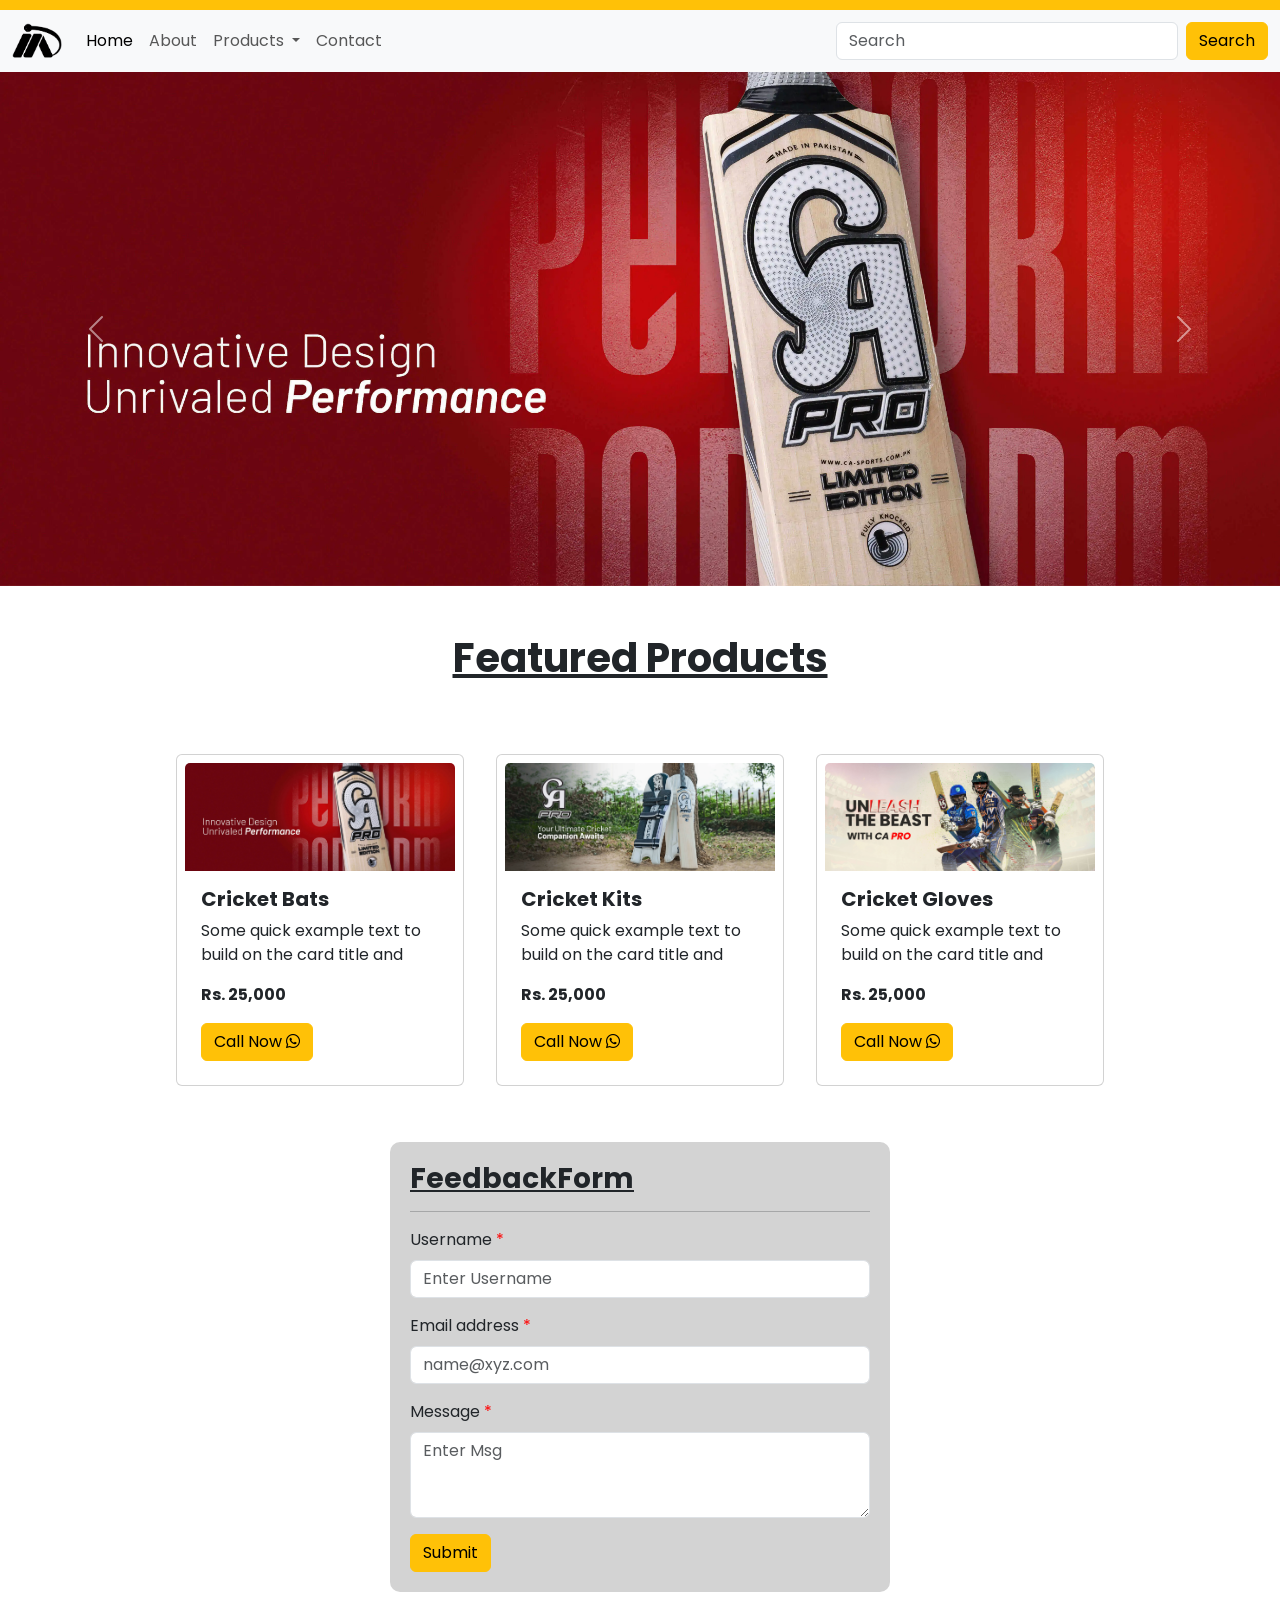
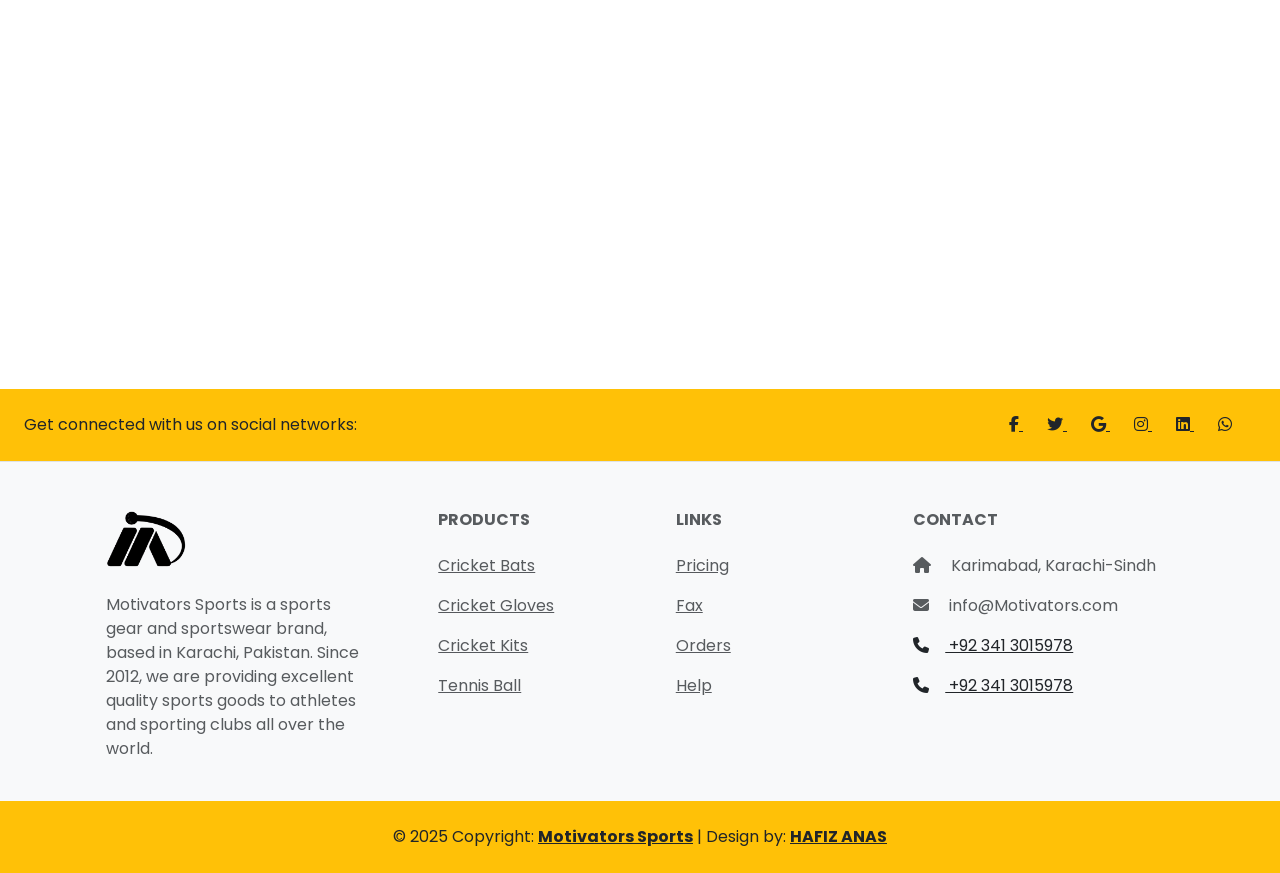
<file: index.html>
<!DOCTYPE html>
<html lang="en">

<head>
  <meta charset="UTF-8">
  <meta name="viewport" content="width=device-width, initial-scale=1.0">
  <title>Motivators Sports - HOME</title>
  <!-- ========================== -->
  <link rel="stylesheet" href="./style.css">
  <!-- ========================== -->
  <link href="https://cdn.jsdelivr.net/npm/bootstrap@5.3.3/dist/css/bootstrap.min.css" rel="stylesheet"
    integrity="sha384-QWTKZyjpPEjISv5WaRU9OFeRpok6YctnYmDr5pNlyT2bRjXh0JMhjY6hW+ALEwIH" crossorigin="anonymous">
  <!-- ========================== -->
  <link rel="stylesheet" href="https://cdnjs.cloudflare.com/ajax/libs/font-awesome/6.7.2/css/all.min.css"
    integrity="sha512-Evv84Mr4kqVGRNSgIGL/F/aIDqQb7xQ2vcrdIwxfjThSH8CSR7PBEakCr51Ck+w+/U6swU2Im1vVX0SVk9ABhg=="
    crossorigin="anonymous" referrerpolicy="no-referrer" />
  <!-- =============== -->
  <link rel="preconnect" href="https://fonts.googleapis.com">
  <link rel="preconnect" href="https://fonts.gstatic.com" crossorigin>
  <link
    href="https://fonts.googleapis.com/css2?family=Poppins:ital,wght@0,100;0,200;0,300;0,400;0,500;0,600;0,700;0,800;0,900;1,100;1,200;1,300;1,400;1,500;1,600;1,700;1,800;1,900&display=swap"
    rel="stylesheet">

</head>

<body>

  <!-- ========= -->


  <nav class="navbar navbar-expand-lg navbar-light bg-light">
    <div class="container-fluid">
      <a class="navbar-brand" href="index.html"><img src="./assets/logo.png" alt="logo" width="50px"></a>
      <button class="navbar-toggler" type="button" data-bs-toggle="collapse" data-bs-target="#navbarSupportedContent"
        aria-controls="navbarSupportedContent" aria-expanded="false" aria-label="Toggle navigation">
        <span class="navbar-toggler-icon"></span>
      </button>
      <div class="collapse navbar-collapse" id="navbarSupportedContent">
        <ul class="navbar-nav me-auto mb-2 mb-lg-0">
          <li class="nav-item">
            <a class="nav-link active" aria-current="page" href="./index.html">Home</a>
          </li>
          <li class="nav-item">
            <a class="nav-link" href="./about.html">About</a>
          </li>
          <li class="nav-item dropdown">
            <a class="nav-link dropdown-toggle" href="#" id="navbarDropdown" role="button" data-bs-toggle="dropdown"
              aria-expanded="false">
              Products
            </a>
            <ul class="dropdown-menu" aria-labelledby="navbarDropdown">
              <li><a class="dropdown-item" href="./bats.html">Cricket Bats</a></li>
              <li><a class="dropdown-item" href="./kits.html">Cricket Kits</a></li>
              <li><a class="dropdown-item" href="./gloves.html">Cricket Gloves</a></li>
            </ul>
          </li>
          <li class="nav-item">
            <a class="nav-link" href="./contact.html" tabindex="-1" aria-disabled="true">Contact</a>
          </li>
        </ul>
        <form class="d-flex">
          <input class="form-control me-2" type="search" placeholder="Search" aria-label="Search">
          <button class="btn btn-warning" type="submit">Search</button>
        </form>
      </div>
    </div>
  </nav>

  <!-- ========= -->

  <div id="carouselExampleControls" class="carousel slide" data-bs-ride="carousel">
    <div class="carousel-inner">
      <div class="carousel-item  active">
        <img src="./assets/thecamain.webp" class="d-block w-100" alt="bg1">
      </div>
      <div class="carousel-item">
        <img src="./assets/ca-pro-banner.jpg" class="d-block w-100" alt="bg2">
      </div>
      <div class="carousel-item">
        <img src="./assets/bg 3.webp" class="d-block w-100" alt="bg3">
      </div>
    </div>
    <button class="carousel-control-prev" type="button" data-bs-target="#carouselExampleControls" data-bs-slide="prev">
      <span class="carousel-control-prev-icon" aria-hidden="true"></span>
      <span class="visually-hidden">Previous</span>
    </button>
    <button class="carousel-control-next" type="button" data-bs-target="#carouselExampleControls" data-bs-slide="next">
      <span class="carousel-control-next-icon" aria-hidden="true"></span>
      <span class="visually-hidden">Next</span>
    </button>
  </div>


  <!-- ========= -->

  <div class="allproducts p-5">

    <div class="products-content">
      <h1 class="text-center"><b><u>Featured Products</u></b></h1>
    </div>
  </div>


  <div class="show-products row d-flex justify-content-center align-items-center">


    <div class="card p-2 m-3" style="width: 18rem;">
      <img src="./assets/thecamain.webp" class="card-img-top" alt="p-1">
      <div class="card-body">
        <h5 class="card-title"><b>Cricket Bats</b></h5>
        <p class="card-text">Some quick example text to build on the card title and </p>
        <p class="card-text"><b>Rs. 25,000</b></p>
        <a href="https://wa.link/is1qjn" target="_blank" class="btn btn-warning">Call Now <i
            class="fa-brands fa-whatsapp"></i></a>
      </div>
    </div>

    <div class="card p-2 m-3" style="width: 18rem;">
      <img src="./assets/bg 3.webp" class="card-img-top" alt="p-1">
      <div class="card-body">
        <h5 class="card-title"><b>Cricket Kits</b></h5>
        <p class="card-text">Some quick example text to build on the card title and </p>
        <p class="card-text"><b>Rs. 25,000</b></p>
        <a href="https://wa.link/is1qjn" target="_blank" class="btn btn-warning">Call Now <i
            class="fa-brands fa-whatsapp"></i></a>
      </div>
    </div>


    <div class="card p-2 m-3" style="width: 18rem;">
      <img src="./assets/ca-pro-banner.jpg" class="card-img-top" alt="p-1">
      <div class="card-body">
        <h5 class="card-title"><b>Cricket Gloves</b></h5>
        <p class="card-text">Some quick example text to build on the card title and </p>
        <p class="card-text"><b>Rs. 25,000</b></p>
        <a href="https://wa.link/is1qjn" target="_blank" class="btn btn-warning">Call Now <i
            class="fa-brands fa-whatsapp"></i></a>
      </div>
    </div>


  </div>

  </div>

  <div class="feedbackform">
    <div class="form">
      <h3><b><u>FeedbackForm</u></b></h3>
      <hr>

      <div class="mb-3">
        <label for="username" class="form-label">Username <span class="mension">*</span></label>
        <input type="text" class="form-control" id="username" placeholder="Enter Username">
        <div id="userfield" class="text-danger">
        </div>
      </div>
      <div class="mb-3">
        <label for="Email" class="form-label">Email address <span class="mension">*</span></label>
        <input type="email" class="form-control" id="email" placeholder="name@xyz.com">
        <div id="emailfield" class="text-danger">
        </div>
      </div>
      <div class="mb-3">
        <label for="msg" class="form-label">Message <span class="mension">*</span></label>
        <textarea class="form-control" placeholder="Enter Msg" id="msg" rows="3"></textarea>
      </div>
      <div id="msgfield" class="text-danger">
      </div>

      <button class="btn btn-warning" onclick="run()">Submit</button>

    </div>
  </div>

  <!-- =-============ -->

  <iframe
    src="https://www.google.com/maps/embed?pb=!1m18!1m12!1m3!1d3618.4547230467015!2d67.05552589999999!3d24.9165746!2m3!1f0!2f0!3f0!3m2!1i1024!2i768!4f13.1!3m3!1m2!1s0x3eb33f891456cd29%3A0xb3fc8ff8d0d0e213!2sMotivators%20Sports!5e0!3m2!1sen!2s!4v1736486992645!5m2!1sen!2s"
    width="100%" height="350" style="border:0;" allowfullscreen="" loading="lazy"
    referrerpolicy="no-referrer-when-downgrade"></iframe>

  <!-- =-============ -->


  <!-- Footer -->
  <footer class="text-center text-lg-start bg-body-tertiary text-muted">
    <!-- Section: Social media -->
    <section class="d-flex justify-content-center justify-content-lg-between p-4 border-bottom bg-warning text-dark">
      <!-- Left -->
      <div class="me-5 d-none d-lg-block">
        <span>Get connected with us on social networks:</span>
      </div>
      <!-- Left -->

      <!-- Right -->
      <div>
        <a href="https://www.facebook.com/motivatorssport/" target="_blank " class="me-4 text-reset">
          <i class="fab fa-facebook-f"></i>
        </a>
        <a href="" class="me-4 text-reset">
          <i class="fab fa-twitter"></i>
        </a>
        <a href="" class="me-4 text-reset">
          <i class="fab fa-google"></i>
        </a>
        <a href="https://www.instagram.com/motivators.sports/%22/#" target="_blank" class="me-4 text-reset">
          <i class="fab fa-instagram"></i>
        </a>
        <a href="" class="me-4 text-reset">
          <i class="fab fa-linkedin"></i>
        </a>
        <a href="https://wa.link/is1qjn" target="_blank" class="me-4 text-reset">
          <i class="fab fa-whatsapp"></i>
        </a>
      </div>
      <!-- Right -->
    </section>
    <!-- Section: Social media -->

    <!-- Section: Links  -->
    <section class="">
      <div class="container text-center text-md-start mt-5">
        <!-- Grid row -->
        <div class="row mt-3">
          <!-- Grid column -->
          <div class="col-md-3 col-lg-4 col-xl-3 mx-auto mb-4">
            <!-- Content -->
            <a href="./index.html">
              <h6 class="text-uppercase fw-bold mb-4"> <img src="./assets/logo.png" alt="" width="80px"></h6>
              <p>
            </a>
            Motivators Sports is a sports gear and sportswear brand, based in Karachi, Pakistan.
            Since 2012, we are providing excellent quality sports goods to athletes and sporting clubs all over the
            world.
            </p>
          </div>
          <!-- Grid column -->

          <!-- Grid column -->
          <div class="col-md-2 col-lg-2 col-xl-2 mx-auto mb-4">
            <!-- Links -->
            <h6 class="text-uppercase fw-bold mb-4">
              Products
            </h6>
            <p>
              <a href="./bats.html" class="text-reset">Cricket Bats</a>
            </p>
            <p>
              <a href="./gloves.html" class="text-reset">Cricket Gloves</a>
            </p>
            <p>
              <a href="./kits.html" class="text-reset">Cricket Kits</a>
            </p>
            <p>
              <a href="#!" class="text-reset">Tennis Ball</a>
            </p>
          </div>
          <!-- Grid column -->

          <!-- Grid column -->
          <div class="col-md-3 col-lg-2 col-xl-2 mx-auto mb-4">
            <!-- Links -->
            <h6 class="text-uppercase fw-bold mb-4">
              Links
            </h6>
            <p>
              <a href="#!" class="text-reset">Pricing</a>
            </p>
            <p>
              <a href="#!" class="text-reset">Fax</a>
            </p>
            <p>
              <a href="#!" class="text-reset">Orders</a>
            </p>
            <p>
              <a href="#!" class="text-reset">Help</a>
            </p>
          </div>
          <!-- Grid column -->

          <!-- Grid column -->
          <div class="col-md-4 col-lg-3 col-xl-3 mx-auto mb-md-0 mb-4">
            <!-- Links -->
            <h6 class="text-uppercase fw-bold mb-4">Contact</h6>
            <p><i class="fas fa-home me-3"></i> Karimabad, Karachi-Sindh</p>
            <p>
              <i class="fas fa-envelope me-3"></i>
              info@Motivators.com
            </p>
            <a href="https://wa.link/is1qjn" target="_blank" class="text-dark">
              <p><i class="fas fa-phone me-3"></i> +92 341 3015978</p>
            </a>
            <a href="https://wa.link/is1qjn" target="_blank" class="text-dark">
              <p><i class="fas fa-phone me-3"></i> +92 341 3015978</p>
            </a>

          </div>
          <!-- Grid column -->
        </div>
        <!-- Grid row -->
      </div>
    </section>
    <!-- Section: Links  -->

    <!-- Copyright -->
    <div class="text-center p-4 bg-warning text-dark">
      © 2025 Copyright:
      <a class="text-reset fw-bold" href="#">Motivators Sports</a>
      | Design by:
      <a class="text-reset fw-bold" href="#">HAFIZ ANAS</a>
    </div>
    <!-- Copyright -->
  </footer>
  <!-- Footer -->





</body>
<script src="https://cdn.jsdelivr.net/npm/bootstrap@5.3.3/dist/js/bootstrap.bundle.min.js"
  integrity="sha384-YvpcrYf0tY3lHB60NNkmXc5s9fDVZLESaAA55NDzOxhy9GkcIdslK1eN7N6jIeHz" crossorigin="anonymous"></script>
<script src="./script.js"></script>

</html>
</file>
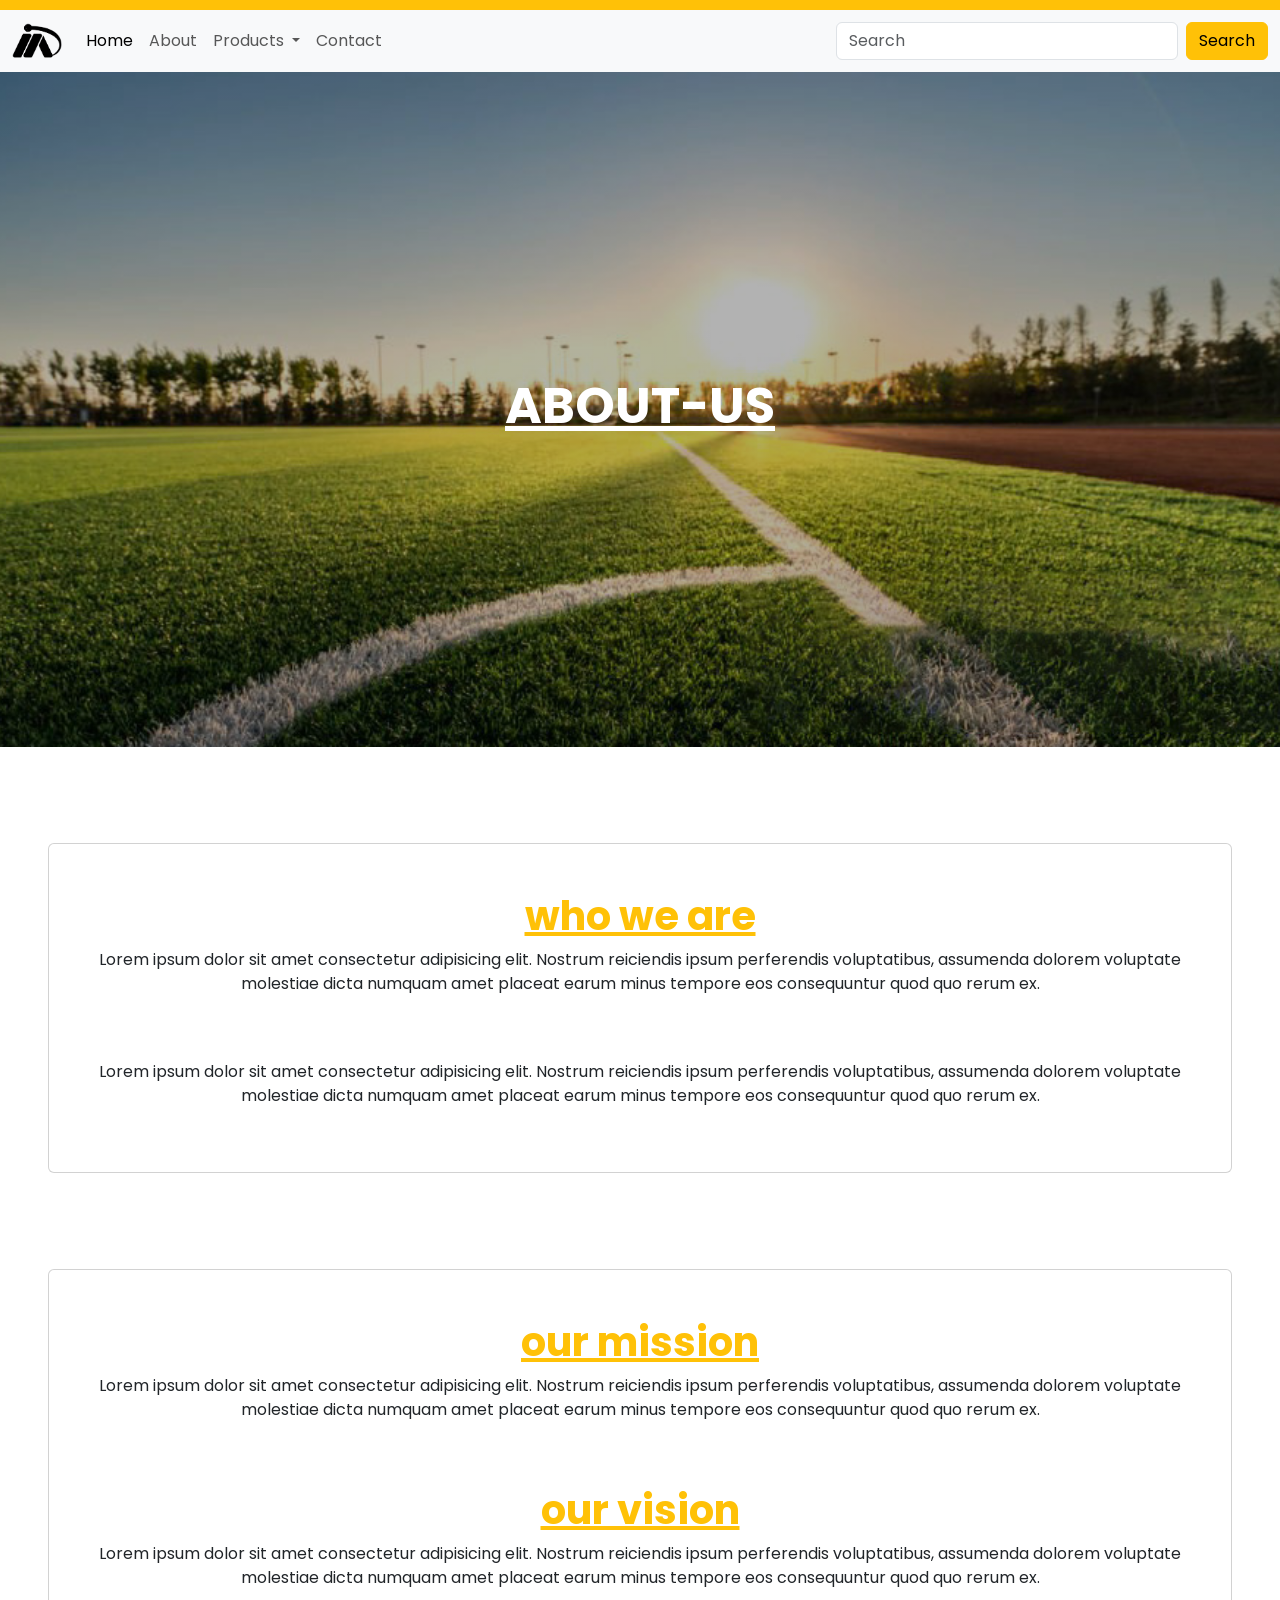
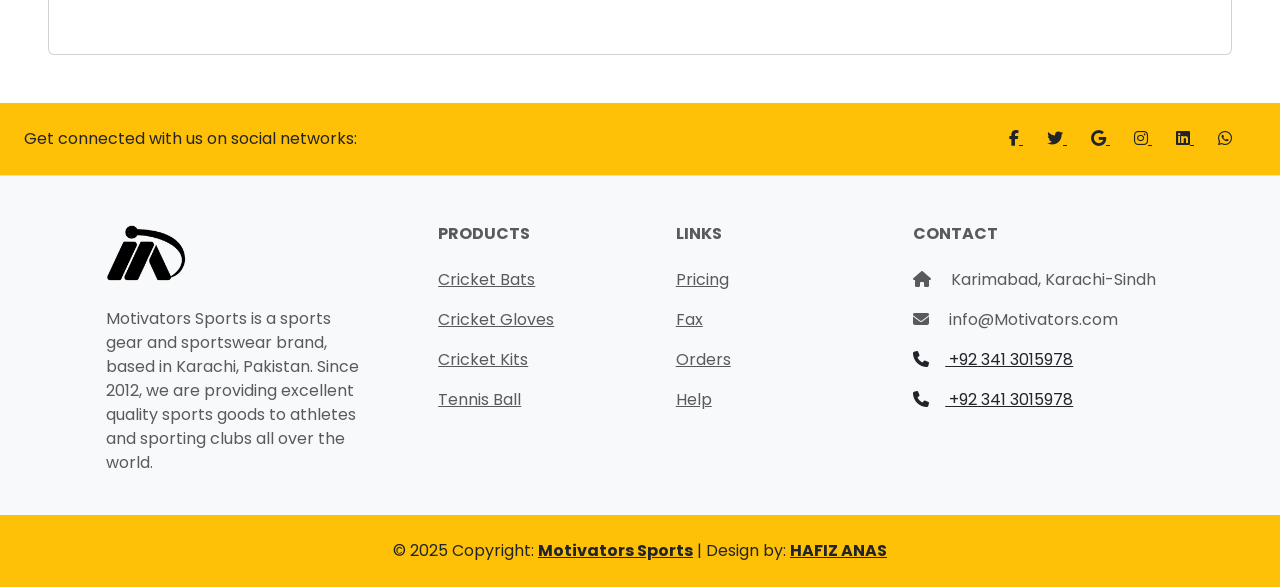
<file: about.html>
<!DOCTYPE html>
<html lang="en">

<head>
    <meta charset="UTF-8">
    <meta name="viewport" content="width=device-width, initial-scale=1.0">
    <title>Motivators Sports - ABOUT</title>
    <!-- ========================== -->
    <link rel="stylesheet" href="./style.css">
    <!-- ========================== -->
    <link href="https://cdn.jsdelivr.net/npm/bootstrap@5.3.3/dist/css/bootstrap.min.css" rel="stylesheet"
        integrity="sha384-QWTKZyjpPEjISv5WaRU9OFeRpok6YctnYmDr5pNlyT2bRjXh0JMhjY6hW+ALEwIH" crossorigin="anonymous">
    <!-- ========================== -->
    <link rel="stylesheet" href="https://cdnjs.cloudflare.com/ajax/libs/font-awesome/6.7.2/css/all.min.css"
        integrity="sha512-Evv84Mr4kqVGRNSgIGL/F/aIDqQb7xQ2vcrdIwxfjThSH8CSR7PBEakCr51Ck+w+/U6swU2Im1vVX0SVk9ABhg=="
        crossorigin="anonymous" referrerpolicy="no-referrer" />
    <!-- =============== -->
    <link rel="preconnect" href="https://fonts.googleapis.com">
    <link rel="preconnect" href="https://fonts.gstatic.com" crossorigin>
    <link
        href="https://fonts.googleapis.com/css2?family=Poppins:ital,wght@0,100;0,200;0,300;0,400;0,500;0,600;0,700;0,800;0,900;1,100;1,200;1,300;1,400;1,500;1,600;1,700;1,800;1,900&display=swap"
        rel="stylesheet">

</head>

<body>


  <!-- ========= -->


  <nav class="navbar navbar-expand-lg navbar-light bg-light">
    <div class="container-fluid">
      <a class="navbar-brand" href="index.html"><img src="./assets/logo.png" alt="logo" width="50px"></a>
      <button class="navbar-toggler" type="button" data-bs-toggle="collapse" data-bs-target="#navbarSupportedContent"
        aria-controls="navbarSupportedContent" aria-expanded="false" aria-label="Toggle navigation">
        <span class="navbar-toggler-icon"></span>
      </button>
      <div class="collapse navbar-collapse" id="navbarSupportedContent">
        <ul class="navbar-nav me-auto mb-2 mb-lg-0">
          <li class="nav-item">
            <a class="nav-link active" aria-current="page" href="#">Home</a>
          </li>
          <li class="nav-item">
            <a class="nav-link" href="./about.html">About</a>
          </li>
          <li class="nav-item dropdown">
            <a class="nav-link dropdown-toggle" href="#" id="navbarDropdown" role="button" data-bs-toggle="dropdown"
              aria-expanded="false">
              Products
            </a>
            <ul class="dropdown-menu" aria-labelledby="navbarDropdown">
              <li><a class="dropdown-item" href="./bats.html">Cricket Bats</a></li>
              <li><a class="dropdown-item" href="./kits.html">Cricket Kits</a></li>
              <li><a class="dropdown-item" href="./gloves.html">Cricket Gloves</a></li>
            </ul>
          </li>
          <li class="nav-item">
            <a class="nav-link" href="./contact.html" tabindex="-1" aria-disabled="true">Contact</a>
          </li>
        </ul>
        <form class="d-flex">
          <input class="form-control me-2" type="search" placeholder="Search" aria-label="Search">
          <button class="btn btn-warning" type="submit">Search</button>
        </form>
      </div>
    </div>
  </nav>

  <!-- ========= -->


    <div id="carouselExampleControls" class="carousel slide" data-bs-ride="carousel">
        <div class="carousel-inner">
            <div class="aboutbg">
                <h1 class="text-white" style="font-size: 50px;"><b><u>ABOUT-US</u></b></h1>


            </div>

        </div>

    </div>

    <!-- ====================== -->
    <br><br>

    <div class="about-section p-5">
        <div class="about-content card p-5 text-center">
            <h1 class="text-warning"><b><u>who we are </u></b></h1>

            <p>Lorem ipsum dolor sit amet consectetur adipisicing elit. Nostrum reiciendis ipsum perferendis
                voluptatibus, assumenda dolorem voluptate molestiae dicta numquam amet placeat earum minus tempore eos
                consequuntur quod quo rerum ex.</p>
            <br><br>


            <p>Lorem ipsum dolor sit amet consectetur adipisicing elit. Nostrum reiciendis ipsum perferendis
                voluptatibus, assumenda dolorem voluptate molestiae dicta numquam amet placeat earum minus tempore eos
                consequuntur quod quo rerum ex.</p>

        </div>
    </div>



    <div class="about-section p-5">
        <div class="about-content card p-5 text-center">
            <h1 class="text-warning"><b><u>our mission </u></b></h1>

            <p>Lorem ipsum dolor sit amet consectetur adipisicing elit. Nostrum reiciendis ipsum perferendis
                voluptatibus, assumenda dolorem voluptate molestiae dicta numquam amet placeat earum minus tempore eos
                consequuntur quod quo rerum ex.</p>
            <br><br>

            <h1 class="text-warning"><b><u>our vision</u></b></h1>
            <p>Lorem ipsum dolor sit amet consectetur adipisicing elit. Nostrum reiciendis ipsum perferendis
                voluptatibus, assumenda dolorem voluptate molestiae dicta numquam amet placeat earum minus tempore eos
                consequuntur quod quo rerum ex.</p>

        </div>
    </div>










  <!-- Footer -->
  <footer class="text-center text-lg-start bg-body-tertiary text-muted">
    <!-- Section: Social media -->
    <section class="d-flex justify-content-center justify-content-lg-between p-4 border-bottom bg-warning text-dark">
      <!-- Left -->
      <div class="me-5 d-none d-lg-block">
        <span>Get connected with us on social networks:</span>
      </div>
      <!-- Left -->

      <!-- Right -->
      <div>
        <a href="https://www.facebook.com/motivatorssport/" target="_blank " class="me-4 text-reset">
          <i class="fab fa-facebook-f"></i>
        </a>
        <a href="" class="me-4 text-reset">
          <i class="fab fa-twitter"></i>
        </a>
        <a href="" class="me-4 text-reset">
          <i class="fab fa-google"></i>
        </a>
        <a href="https://www.instagram.com/motivators.sports/%22/#" target="_blank" class="me-4 text-reset">
          <i class="fab fa-instagram"></i>
        </a>
        <a href="" class="me-4 text-reset">
          <i class="fab fa-linkedin"></i>
        </a>
        <a href="https://wa.link/is1qjn" target="_blank" class="me-4 text-reset">
          <i class="fab fa-whatsapp"></i>
        </a>
      </div>
      <!-- Right -->
    </section>
    <!-- Section: Social media -->

    <!-- Section: Links  -->
    <section class="">
      <div class="container text-center text-md-start mt-5">
        <!-- Grid row -->
        <div class="row mt-3">
          <!-- Grid column -->
          <div class="col-md-3 col-lg-4 col-xl-3 mx-auto mb-4">
            <!-- Content -->
            <a href="./index.html"><h6 class="text-uppercase fw-bold mb-4"><img src="./assets/logo.png" alt="" width="80px"></h6>
            </p></a>
              Motivators Sports is a sports gear and sportswear brand, based in Karachi, Pakistan.
              Since 2012, we are providing excellent quality sports goods to athletes and sporting clubs all over the
              world.
            </p>
          </div>
          <!-- Grid column -->

          <!-- Grid column -->
          <div class="col-md-2 col-lg-2 col-xl-2 mx-auto mb-4">
            <!-- Links -->
            <h6 class="text-uppercase fw-bold mb-4">
              Products
            </h6>
            <p>
              <a href="./bats.html" class="text-reset">Cricket Bats</a>
            </p>
            <p>
              <a href="./gloves.html" class="text-reset">Cricket Gloves</a>
            </p>
            <p>
              <a href="./kits.html" class="text-reset">Cricket Kits</a>
            </p>
            <p>
              <a href="#!" class="text-reset">Tennis Ball</a>
            </p>
          </div>
          <!-- Grid column -->

          <!-- Grid column -->
          <div class="col-md-3 col-lg-2 col-xl-2 mx-auto mb-4">
            <!-- Links -->
            <h6 class="text-uppercase fw-bold mb-4">
              Links
            </h6>
            <p>
              <a href="#!" class="text-reset">Pricing</a>
            </p>
            <p>
              <a href="#!" class="text-reset">Fax</a>
            </p>
            <p>
              <a href="#!" class="text-reset">Orders</a>
            </p>
            <p>
              <a href="#!" class="text-reset">Help</a>
            </p>
          </div>
          <!-- Grid column -->

          <!-- Grid column -->
          <div class="col-md-4 col-lg-3 col-xl-3 mx-auto mb-md-0 mb-4">
            <!-- Links -->
            <h6 class="text-uppercase fw-bold mb-4">Contact</h6>
            <p><i class="fas fa-home me-3"></i> Karimabad, Karachi-Sindh</p>
            <p>
              <i class="fas fa-envelope me-3"></i>
              info@Motivators.com
            </p>
            <a href="https://wa.link/is1qjn" target="_blank" class="text-dark"><p><i class="fas fa-phone me-3"></i> +92 341 3015978</p></a>
            <a href="https://wa.link/is1qjn" target="_blank" class="text-dark"><p><i class="fas fa-phone me-3"></i> +92 341 3015978</p></a>

          </div>
          <!-- Grid column -->
        </div>
        <!-- Grid row -->
      </div>
    </section>
    <!-- Section: Links  -->

    <!-- Copyright -->
    <div class="text-center p-4 bg-warning text-dark">
      © 2025 Copyright:
      <a class="text-reset fw-bold" href="#">Motivators Sports</a>
      | Design by:
      <a class="text-reset fw-bold" href="#">HAFIZ ANAS</a>
    </div>
    <!-- Copyright -->
  </footer>
  <!-- Footer -->







</body>
<script src="https://cdn.jsdelivr.net/npm/bootstrap@5.3.3/dist/js/bootstrap.bundle.min.js"
    integrity="sha384-YvpcrYf0tY3lHB60NNkmXc5s9fDVZLESaAA55NDzOxhy9GkcIdslK1eN7N6jIeHz"
    crossorigin="anonymous"></script>
<script src="./script.js"></script>

</html>
</file>
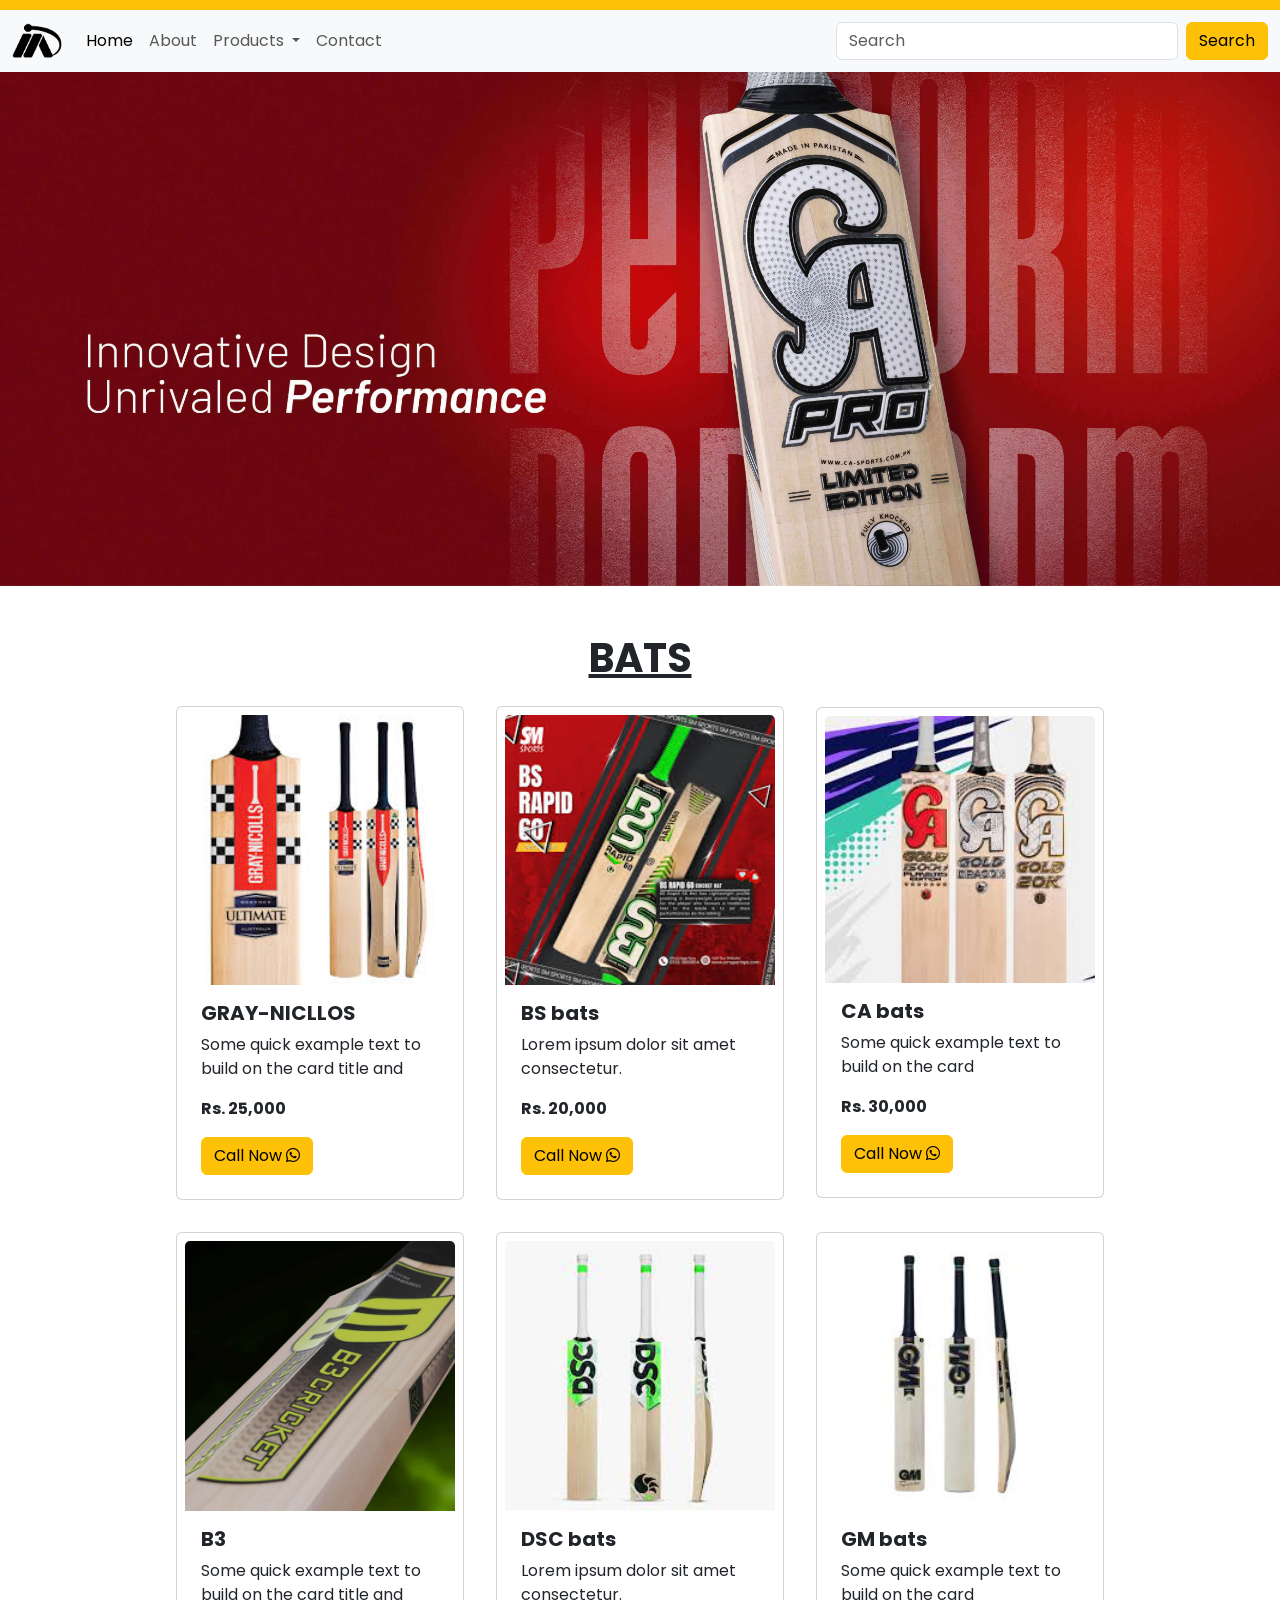
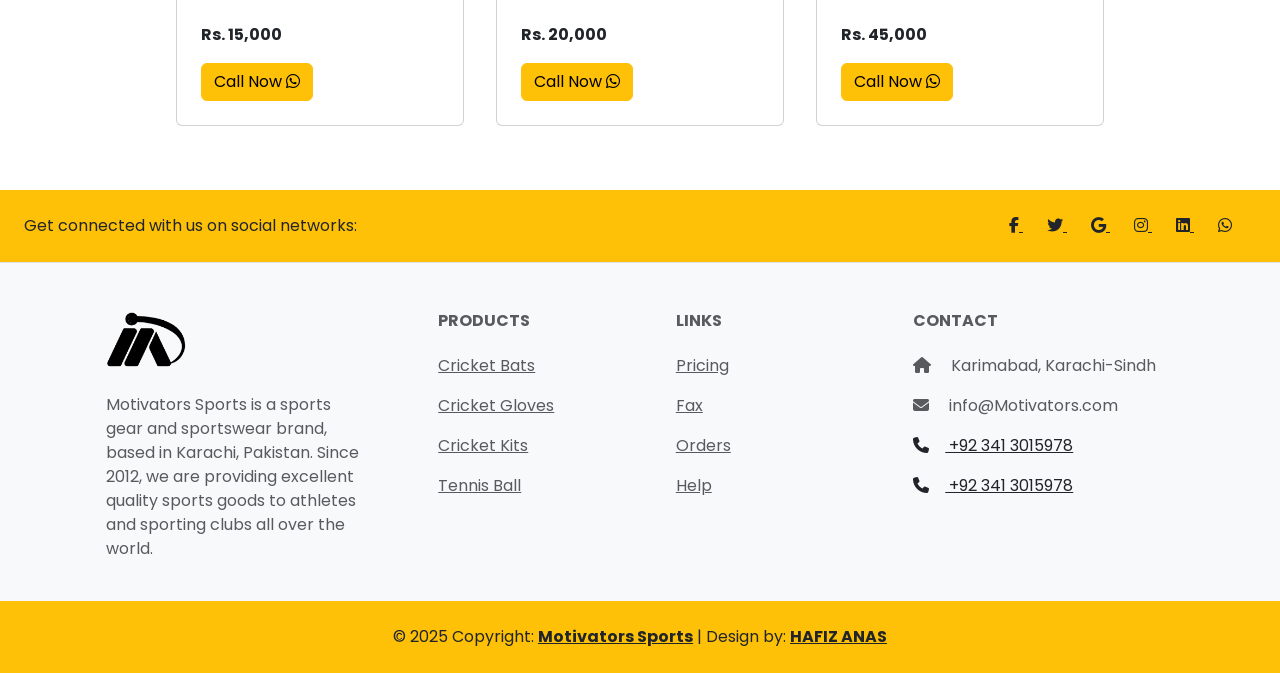
<file: bats.html>
<!DOCTYPE html>
<html lang="en">

<head>
  <meta charset="UTF-8">
  <meta name="viewport" content="width=device-width, initial-scale=1.0">
  <title>Motivators Sports - BATS</title>
  <!-- ========================== -->
  <link rel="stylesheet" href="./style.css">
  <!-- ========================== -->
  <link href="https://cdn.jsdelivr.net/npm/bootstrap@5.3.3/dist/css/bootstrap.min.css" rel="stylesheet"
    integrity="sha384-QWTKZyjpPEjISv5WaRU9OFeRpok6YctnYmDr5pNlyT2bRjXh0JMhjY6hW+ALEwIH" crossorigin="anonymous">
  <!-- ========================== -->
  <link rel="stylesheet" href="https://cdnjs.cloudflare.com/ajax/libs/font-awesome/6.7.2/css/all.min.css"
    integrity="sha512-Evv84Mr4kqVGRNSgIGL/F/aIDqQb7xQ2vcrdIwxfjThSH8CSR7PBEakCr51Ck+w+/U6swU2Im1vVX0SVk9ABhg=="
    crossorigin="anonymous" referrerpolicy="no-referrer" />
  <!-- =============== -->
  <link rel="preconnect" href="https://fonts.googleapis.com">
  <link rel="preconnect" href="https://fonts.gstatic.com" crossorigin>
  <link
    href="https://fonts.googleapis.com/css2?family=Poppins:ital,wght@0,100;0,200;0,300;0,400;0,500;0,600;0,700;0,800;0,900;1,100;1,200;1,300;1,400;1,500;1,600;1,700;1,800;1,900&display=swap"
    rel="stylesheet">

</head>

<body>

  <!-- ========= -->


  <nav class="navbar navbar-expand-lg navbar-light bg-light">
    <div class="container-fluid">
      <a class="navbar-brand" href="index.html"><img src="./assets/logo.png" alt="logo" width="50px"></a>
      <button class="navbar-toggler" type="button" data-bs-toggle="collapse" data-bs-target="#navbarSupportedContent"
        aria-controls="navbarSupportedContent" aria-expanded="false" aria-label="Toggle navigation">
        <span class="navbar-toggler-icon"></span>
      </button>
      <div class="collapse navbar-collapse" id="navbarSupportedContent">
        <ul class="navbar-nav me-auto mb-2 mb-lg-0">
          <li class="nav-item">
            <a class="nav-link active" aria-current="page" href="#">Home</a>
          </li>
          <li class="nav-item">
            <a class="nav-link" href="#">About</a>
          </li>
          <li class="nav-item dropdown">
            <a class="nav-link dropdown-toggle" href="#" id="navbarDropdown" role="button" data-bs-toggle="dropdown"
              aria-expanded="false">
              Products
            </a>
            <ul class="dropdown-menu" aria-labelledby="navbarDropdown">
              <li><a class="dropdown-item" href="#">Cricket Bats</a></li>
              <li><a class="dropdown-item" href="#">Cricket Kits</a></li>
              <li><a class="dropdown-item" href="#">Cricket Gloves</a></li>
            </ul>
          </li>
          <li class="nav-item">
            <a class="nav-link" href="#" tabindex="-1" aria-disabled="true">Contact</a>
          </li>
        </ul>
        <form class="d-flex">
          <input class="form-control me-2" type="search" placeholder="Search" aria-label="Search">
          <button class="btn btn-warning" type="submit">Search</button>
        </form>
      </div>
    </div>
  </nav>

  <!-- ========= -->


  <div id="carouselExampleControls" class="carousel slide" data-bs-ride="carousel">
    <div class="carousel-inner">
      <div class="carousel-item  active">
        <img src="./assets/thecamain.webp" class="d-block w-100" alt="bg1">
      </div>
    </div>


    <!-- ========= -->

    <div class="allproducts p-5">

      <div class="products-content">
        <h1 class="text-center"><b><u>BATS</u></b></h1>
      </div>


      <div class="show-products row d-flex justify-content-center align-items-center">


        <div class="card p-2 m-3" style="width: 18rem;">
          <img src="./bats images/images 1.jpeg" class="card-img-top" alt="p-1">
          <div class="card-body">
            <h5 class="card-title"><b>GRAY-NICLLOS</b></h5>
            <p class="card-text">Some quick example text to build on the card title and </p>
            <p class="card-text"><b>Rs. 25,000</b></p>
            <a href="./bats.html" class="btn btn-warning">Call Now <i class="fa-brands fa-whatsapp"></i></a>
          </div>
        </div>

        <div class="card p-2 m-3" style="width: 18rem;">
          <img src="./bats images/images 3.jpeg" class="card-img-top" alt="p-1">
          <div class="card-body">
            <h5 class="card-title"><b>BS bats</b></h5>
            <p class="card-text">Lorem ipsum dolor sit amet consectetur. </p>
            <p class="card-text"><b>Rs. 20,000</b></p>
            <a href="./kits.html" class="btn btn-warning">Call Now <i class="fa-brands fa-whatsapp"></i></a>
          </div>
        </div>


        <div class="card p-2 m-3" style="width: 18rem;">
          <img src="./bats images/images 2.jpeg" class="card-img-top" alt="p-1">
          <div class="card-body">
            <h5 class="card-title"><b>CA bats</b></h5>
            <p class="card-text">Some quick example text to build on the card </p>
            <p class="card-text"><b>Rs. 30,000</b></p>
            <a href="./gloves.html" class="btn btn-warning">Call Now <i class="fa-brands fa-whatsapp"></i></a>
          </div>
        </div>


        <div class="card p-2 m-3" style="width: 18rem;">
          <img src="./bats images/image 4.webp" class="card-img-top" alt="p-1">
          <div class="card-body">
            <h5 class="card-title"><b>B3</b></h5>
            <p class="card-text">Some quick example text to build on the card title and </p>
            <p class="card-text"><b>Rs. 15,000</b></p>
            <a href="./bats.html" class="btn btn-warning">Call Now <i class="fa-brands fa-whatsapp"></i></a>
          </div>
        </div>

        <div class="card p-2 m-3" style="width: 18rem;">
          <img src="./bats images/images 5.jpeg" class="card-img-top" alt="p-1">
          <div class="card-body">
            <h5 class="card-title"><b>DSC bats</b></h5>
            <p class="card-text">Lorem ipsum dolor sit amet consectetur. </p>
            <p class="card-text"><b>Rs. 20,000</b></p>
            <a href="./kits.html" class="btn btn-warning">Call Now <i class="fa-brands fa-whatsapp"></i></a>
          </div>
        </div>


        <div class="card p-2 m-3" style="width: 18rem;">
          <img src="./bats images/images 6.jpeg" class="card-img-top" alt="p-1">
          <div class="card-body">
            <h5 class="card-title"><b> GM bats</b></h5>
            <p class="card-text">Some quick example text to build on the card </p>
            <p class="card-text"><b>Rs. 45,000</b></p>
            <a href="./gloves.html" class="btn btn-warning">Call Now <i class="fa-brands fa-whatsapp"></i></a>
          </div>
        </div>








      </div>


    </div>




    <!-- Footer -->
    <footer class="text-center text-lg-start bg-body-tertiary text-muted">
      <!-- Section: Social media -->
      <section class="d-flex justify-content-center justify-content-lg-between p-4 border-bottom bg-warning text-dark">
        <!-- Left -->
        <div class="me-5 d-none d-lg-block">
          <span>Get connected with us on social networks:</span>
        </div>
        <!-- Left -->

        <!-- Right -->
        <div>
          <a href="https://www.facebook.com/motivatorssport/" target="_blank " class="me-4 text-reset">
            <i class="fab fa-facebook-f"></i>
          </a>
          <a href="" class="me-4 text-reset">
            <i class="fab fa-twitter"></i>
          </a>
          <a href="" class="me-4 text-reset">
            <i class="fab fa-google"></i>
          </a>
          <a href="https://www.instagram.com/motivators.sports/%22/#" target="_blank" class="me-4 text-reset">
            <i class="fab fa-instagram"></i>
          </a>
          <a href="" class="me-4 text-reset">
            <i class="fab fa-linkedin"></i>
          </a>
          <a href="https://wa.link/is1qjn" target="_blank" class="me-4 text-reset">
            <i class="fab fa-whatsapp"></i>
          </a>
        </div>
        <!-- Right -->
      </section>
      <!-- Section: Social media -->

      <!-- Section: Links  -->
      <section class="">
        <div class="container text-center text-md-start mt-5">
          <!-- Grid row -->
          <div class="row mt-3">
            <!-- Grid column -->
            <div class="col-md-3 col-lg-4 col-xl-3 mx-auto mb-4">
              <!-- Content -->
              <a href="./index.html">
                <h6 class="text-uppercase fw-bold mb-4"> <img src="./assets/logo.png" alt="" width="80px"></h6>
                <p>
              </a>
              Motivators Sports is a sports gear and sportswear brand, based in Karachi, Pakistan.
              Since 2012, we are providing excellent quality sports goods to athletes and sporting clubs all over the
              world.
              </p>
            </div>
            <!-- Grid column -->

            <!-- Grid column -->
            <div class="col-md-2 col-lg-2 col-xl-2 mx-auto mb-4">
              <!-- Links -->
              <h6 class="text-uppercase fw-bold mb-4">
                Products
              </h6>
              <p>
                <a href="./bats.html" class="text-reset">Cricket Bats</a>
              </p>
              <p>
                <a href="./gloves.html" class="text-reset">Cricket Gloves</a>
              </p>
              <p>
                <a href="./kits.html" class="text-reset">Cricket Kits</a>
              </p>
              <p>
                <a href="#!" class="text-reset">Tennis Ball</a>
              </p>
            </div>
            <!-- Grid column -->

            <!-- Grid column -->
            <div class="col-md-3 col-lg-2 col-xl-2 mx-auto mb-4">
              <!-- Links -->
              <h6 class="text-uppercase fw-bold mb-4">
                Links
              </h6>
              <p>
                <a href="#!" class="text-reset">Pricing</a>
              </p>
              <p>
                <a href="#!" class="text-reset">Fax</a>
              </p>
              <p>
                <a href="#!" class="text-reset">Orders</a>
              </p>
              <p>
                <a href="#!" class="text-reset">Help</a>
              </p>
            </div>
            <!-- Grid column -->

            <!-- Grid column -->
            <div class="col-md-4 col-lg-3 col-xl-3 mx-auto mb-md-0 mb-4">
              <!-- Links -->
              <h6 class="text-uppercase fw-bold mb-4">Contact</h6>
              <p><i class="fas fa-home me-3"></i> Karimabad, Karachi-Sindh</p>
              <p>
                <i class="fas fa-envelope me-3"></i>
                info@Motivators.com
              </p>
              <a href="https://wa.link/is1qjn" target="_blank" class="text-dark">
                <p><i class="fas fa-phone me-3"></i> +92 341 3015978</p>
              </a>
              <a href="https://wa.link/is1qjn" target="_blank" class="text-dark">
                <p><i class="fas fa-phone me-3"></i> +92 341 3015978</p>
              </a>

            </div>
            <!-- Grid column -->
          </div>
          <!-- Grid row -->
        </div>
      </section>
      <!-- Section: Links  -->

      <!-- Copyright -->
      <div class="text-center p-4 bg-warning text-dark">
        © 2025 Copyright:
        <a class="text-reset fw-bold" href="#">Motivators Sports</a>
        | Design by:
        <a class="text-reset fw-bold" href="#">HAFIZ ANAS</a>
      </div>
      <!-- Copyright -->
    </footer>
    <!-- Footer -->








</body>
<script src="https://cdn.jsdelivr.net/npm/bootstrap@5.3.3/dist/js/bootstrap.bundle.min.js"
  integrity="sha384-YvpcrYf0tY3lHB60NNkmXc5s9fDVZLESaAA55NDzOxhy9GkcIdslK1eN7N6jIeHz" crossorigin="anonymous"></script>
<script src="./script.js"></script>

</html>
</file>
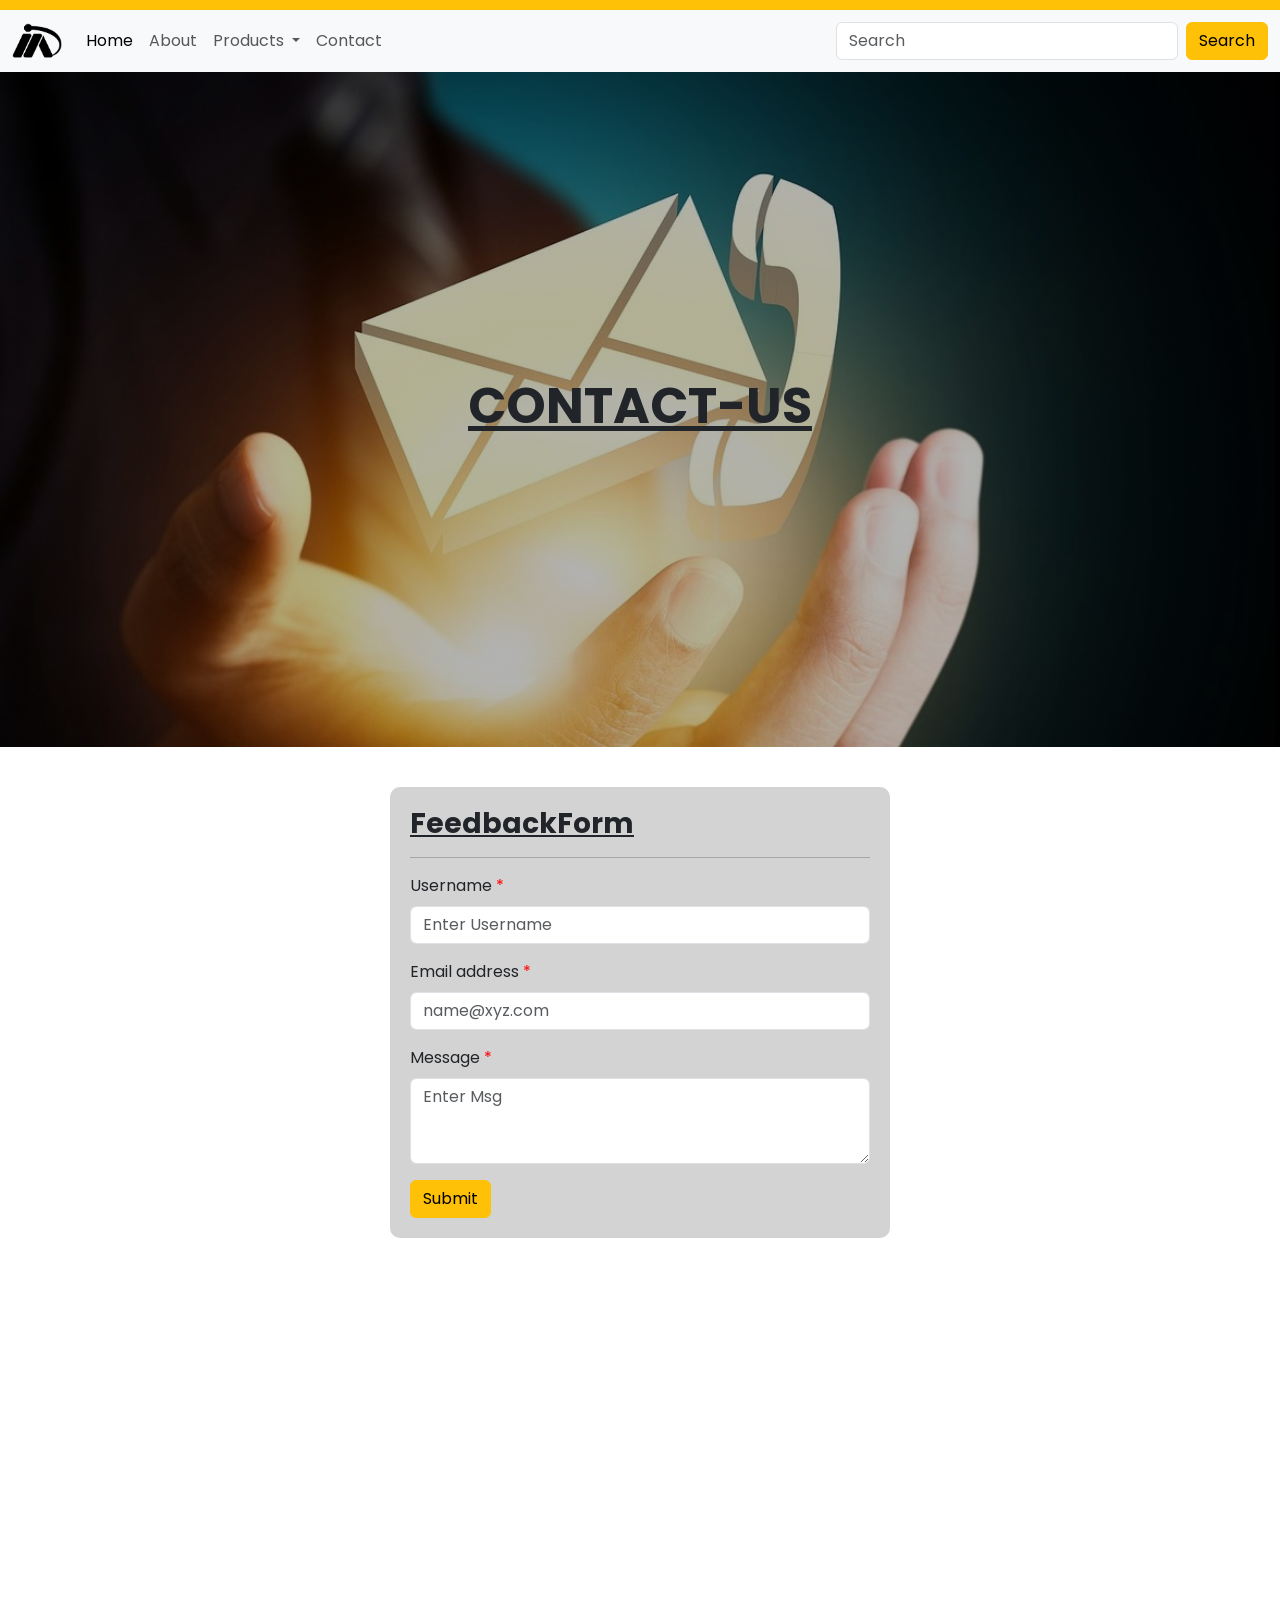
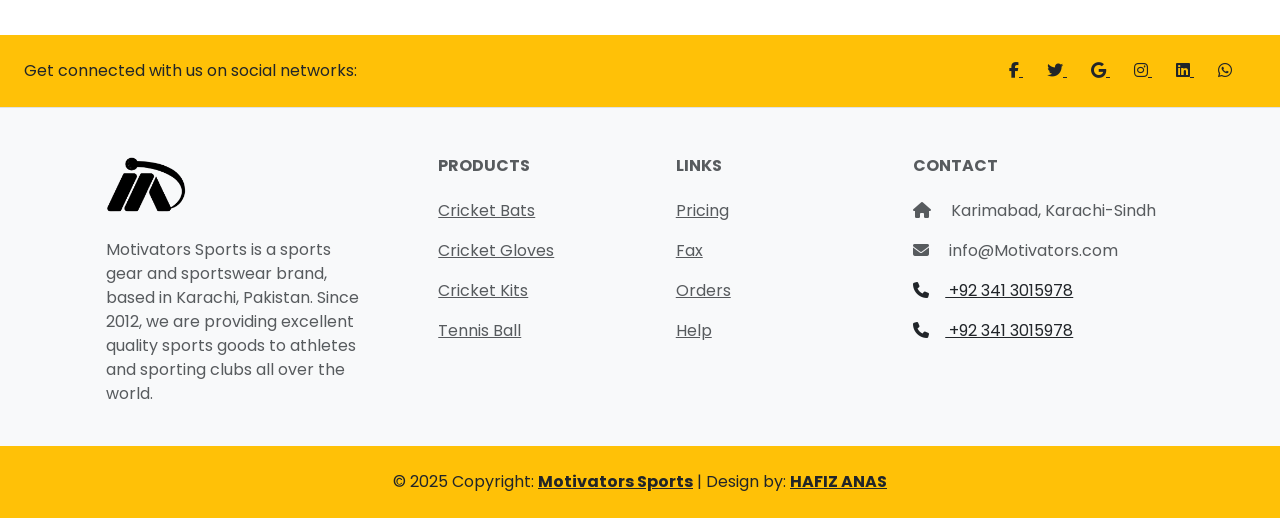
<file: contact.html>
<!DOCTYPE html>
<html lang="en">

<head>
  <meta charset="UTF-8">
  <meta name="viewport" content="width=device-width, initial-scale=1.0">
  <title>Motivators Sports - CONTACT</title>
  <!-- ========================== -->
  <link rel="stylesheet" href="./style.css">
  <!-- ========================== -->
  <link href="https://cdn.jsdelivr.net/npm/bootstrap@5.3.3/dist/css/bootstrap.min.css" rel="stylesheet"
    integrity="sha384-QWTKZyjpPEjISv5WaRU9OFeRpok6YctnYmDr5pNlyT2bRjXh0JMhjY6hW+ALEwIH" crossorigin="anonymous">
  <!-- ========================== -->
  <link rel="stylesheet" href="https://cdnjs.cloudflare.com/ajax/libs/font-awesome/6.7.2/css/all.min.css"
    integrity="sha512-Evv84Mr4kqVGRNSgIGL/F/aIDqQb7xQ2vcrdIwxfjThSH8CSR7PBEakCr51Ck+w+/U6swU2Im1vVX0SVk9ABhg=="
    crossorigin="anonymous" referrerpolicy="no-referrer" />
  <!-- =============== -->
  <link rel="preconnect" href="https://fonts.googleapis.com">
  <link rel="preconnect" href="https://fonts.gstatic.com" crossorigin>
  <link
    href="https://fonts.googleapis.com/css2?family=Poppins:ital,wght@0,100;0,200;0,300;0,400;0,500;0,600;0,700;0,800;0,900;1,100;1,200;1,300;1,400;1,500;1,600;1,700;1,800;1,900&display=swap"
    rel="stylesheet">

</head>

<body>


  <!-- ========= -->


  <nav class="navbar navbar-expand-lg navbar-light bg-light">
    <div class="container-fluid">
      <a class="navbar-brand" href="index.html"><img src="./assets/logo.png" alt="logo" width="50px"></a>
      <button class="navbar-toggler" type="button" data-bs-toggle="collapse" data-bs-target="#navbarSupportedContent"
        aria-controls="navbarSupportedContent" aria-expanded="false" aria-label="Toggle navigation">
        <span class="navbar-toggler-icon"></span>
      </button>
      <div class="collapse navbar-collapse" id="navbarSupportedContent">
        <ul class="navbar-nav me-auto mb-2 mb-lg-0">
          <li class="nav-item">
            <a class="nav-link active" aria-current="page" href="#">Home</a>
          </li>
          <li class="nav-item">
            <a class="nav-link" href="./about.html">About</a>
          </li>
          <li class="nav-item dropdown">
            <a class="nav-link dropdown-toggle" href="#" id="navbarDropdown" role="button" data-bs-toggle="dropdown"
              aria-expanded="false">
              Products
            </a>
            <ul class="dropdown-menu" aria-labelledby="navbarDropdown">
              <li><a class="dropdown-item" href="./bats.html">Cricket Bats</a></li>
              <li><a class="dropdown-item" href="./kits.html">Cricket Kits</a></li>
              <li><a class="dropdown-item" href="./gloves.html">Cricket Gloves</a></li>
            </ul>
          </li>
          <li class="nav-item">
            <a class="nav-link" href="./contact.html" tabindex="-1" aria-disabled="true">Contact</a>
          </li>
        </ul>
        <form class="d-flex">
          <input class="form-control me-2" type="search" placeholder="Search" aria-label="Search">
          <button class="btn btn-warning" type="submit">Search</button>
        </form>
      </div>
    </div>
  </nav>

  <!-- ========= -->


  <div id="carouselExampleControls" class="carousel slide" data-bs-ride="carousel">
    <div class="carousel-inner">
      <div class="contactbg">
        <h1 class="text-while" style="font-size: 50px;"><b><u>CONTACT-US</u></b></h1>



      </div>

    </div>

  </div>

  <!-- ====================== -->



  <div class="feedbackform">
    <div class="form">
      <h3><b><u>FeedbackForm</u></b></h3>
      <hr>

      <div class="mb-3">
        <label for="username" class="form-label">Username <span class="mension">*</span></label>
        <input type="text" class="form-control" id="username" placeholder="Enter Username">
        <div id="userfield" class="text-danger">
        </div>
      </div>
      <div class="mb-3">
        <label for="Email" class="form-label">Email address <span class="mension">*</span></label>
        <input type="email" class="form-control" id="email" placeholder="name@xyz.com">
        <div id="emailfield" class="text-danger">
        </div>
      </div>
      <div class="mb-3">
        <label for="msg" class="form-label">Message <span class="mension">*</span></label>
        <textarea class="form-control" placeholder="Enter Msg" id="msg" rows="3"></textarea>
      </div>
      <div id="msgfield" class="text-danger">
      </div>

      <button class="btn btn-warning" onclick="run()">Submit</button>

    </div>
  </div>

  <!-- =-============ -->

  <iframe
    src="https://www.google.com/maps/embed?pb=!1m18!1m12!1m3!1d3618.4547230467015!2d67.05552589999999!3d24.9165746!2m3!1f0!2f0!3f0!3m2!1i1024!2i768!4f13.1!3m3!1m2!1s0x3eb33f891456cd29%3A0xb3fc8ff8d0d0e213!2sMotivators%20Sports!5e0!3m2!1sen!2s!4v1736486992645!5m2!1sen!2s"
    width="100%" height="350" style="border:0;" allowfullscreen="" loading="lazy"
    referrerpolicy="no-referrer-when-downgrade"></iframe>

  <!-- =-============ -->



  <!-- Footer -->
  <footer class="text-center text-lg-start bg-body-tertiary text-muted">
    <!-- Section: Social media -->
    <section class="d-flex justify-content-center justify-content-lg-between p-4 border-bottom bg-warning text-dark">
      <!-- Left -->
      <div class="me-5 d-none d-lg-block">
        <span>Get connected with us on social networks:</span>
      </div>
      <!-- Left -->

      <!-- Right -->
      <div>
        <a href="https://www.facebook.com/motivatorssport/" target="_blank " class="me-4 text-reset">
          <i class="fab fa-facebook-f"></i>
        </a>
        <a href="" class="me-4 text-reset">
          <i class="fab fa-twitter"></i>
        </a>
        <a href="" class="me-4 text-reset">
          <i class="fab fa-google"></i>
        </a>
        <a href="https://www.instagram.com/motivators.sports/%22/#" target="_blank" class="me-4 text-reset">
          <i class="fab fa-instagram"></i>
        </a>
        <a href="" class="me-4 text-reset">
          <i class="fab fa-linkedin"></i>
        </a>
        <a href="https://wa.link/is1qjn" target="_blank" class="me-4 text-reset">
          <i class="fab fa-whatsapp"></i>
        </a>
      </div>
      <!-- Right -->
    </section>
    <!-- Section: Social media -->

    <!-- Section: Links  -->
    <section class="">
      <div class="container text-center text-md-start mt-5">
        <!-- Grid row -->
        <div class="row mt-3">
          <!-- Grid column -->
          <div class="col-md-3 col-lg-4 col-xl-3 mx-auto mb-4">
            <!-- Content -->
            <a href="./index.html"><h6 class="text-uppercase fw-bold mb-4"> <img src="./assets/logo.png" alt="" width="80px"></h6>
            <p></a>
              Motivators Sports is a sports gear and sportswear brand, based in Karachi, Pakistan.
              Since 2012, we are providing excellent quality sports goods to athletes and sporting clubs all over the
              world.
            </p>
          </div>
          <!-- Grid column -->

          <!-- Grid column -->
          <div class="col-md-2 col-lg-2 col-xl-2 mx-auto mb-4">
            <!-- Links -->
            <h6 class="text-uppercase fw-bold mb-4">
              Products
            </h6>
            <p>
              <a href="./bats.html" class="text-reset">Cricket Bats</a>
            </p>
            <p>
              <a href="./gloves.html" class="text-reset">Cricket Gloves</a>
            </p>
            <p>
              <a href="./kits.html" class="text-reset">Cricket Kits</a>
            </p>
            <p>
              <a href="#!" class="text-reset">Tennis Ball</a>
            </p>
          </div>
          <!-- Grid column -->

          <!-- Grid column -->
          <div class="col-md-3 col-lg-2 col-xl-2 mx-auto mb-4">
            <!-- Links -->
            <h6 class="text-uppercase fw-bold mb-4">
              Links
            </h6>
            <p>
              <a href="#!" class="text-reset">Pricing</a>
            </p>
            <p>
              <a href="#!" class="text-reset">Fax</a>
            </p>
            <p>
              <a href="#!" class="text-reset">Orders</a>
            </p>
            <p>
              <a href="#!" class="text-reset">Help</a>
            </p>
          </div>
          <!-- Grid column -->

          <!-- Grid column -->
          <div class="col-md-4 col-lg-3 col-xl-3 mx-auto mb-md-0 mb-4">
            <!-- Links -->
            <h6 class="text-uppercase fw-bold mb-4">Contact</h6>
            <p><i class="fas fa-home me-3"></i> Karimabad, Karachi-Sindh</p>
            <p>
              <i class="fas fa-envelope me-3"></i>
              info@Motivators.com
            </p>
            <a href="https://wa.link/is1qjn" target="_blank" class="text-dark">
              <p><i class="fas fa-phone me-3"></i> +92 341 3015978</p>
            </a>
            <a href="https://wa.link/is1qjn" target="_blank" class="text-dark">
              <p><i class="fas fa-phone me-3"></i> +92 341 3015978</p>
            </a>

          </div>
          <!-- Grid column -->
        </div>
        <!-- Grid row -->
      </div>
    </section>
    <!-- Section: Links  -->

    <!-- Copyright -->
    <div class="text-center p-4 bg-warning text-dark">
      © 2025 Copyright:
      <a class="text-reset fw-bold" href="#">Motivators Sports</a>
      | Design by:
      <a class="text-reset fw-bold" href="#">HAFIZ ANAS</a>
    </div>
    <!-- Copyright -->
  </footer>
  <!-- Footer -->







</body>
<script src="https://cdn.jsdelivr.net/npm/bootstrap@5.3.3/dist/js/bootstrap.bundle.min.js"
  integrity="sha384-YvpcrYf0tY3lHB60NNkmXc5s9fDVZLESaAA55NDzOxhy9GkcIdslK1eN7N6jIeHz" crossorigin="anonymous"></script>
<script src="./script.js"></script>

</html>
</file>
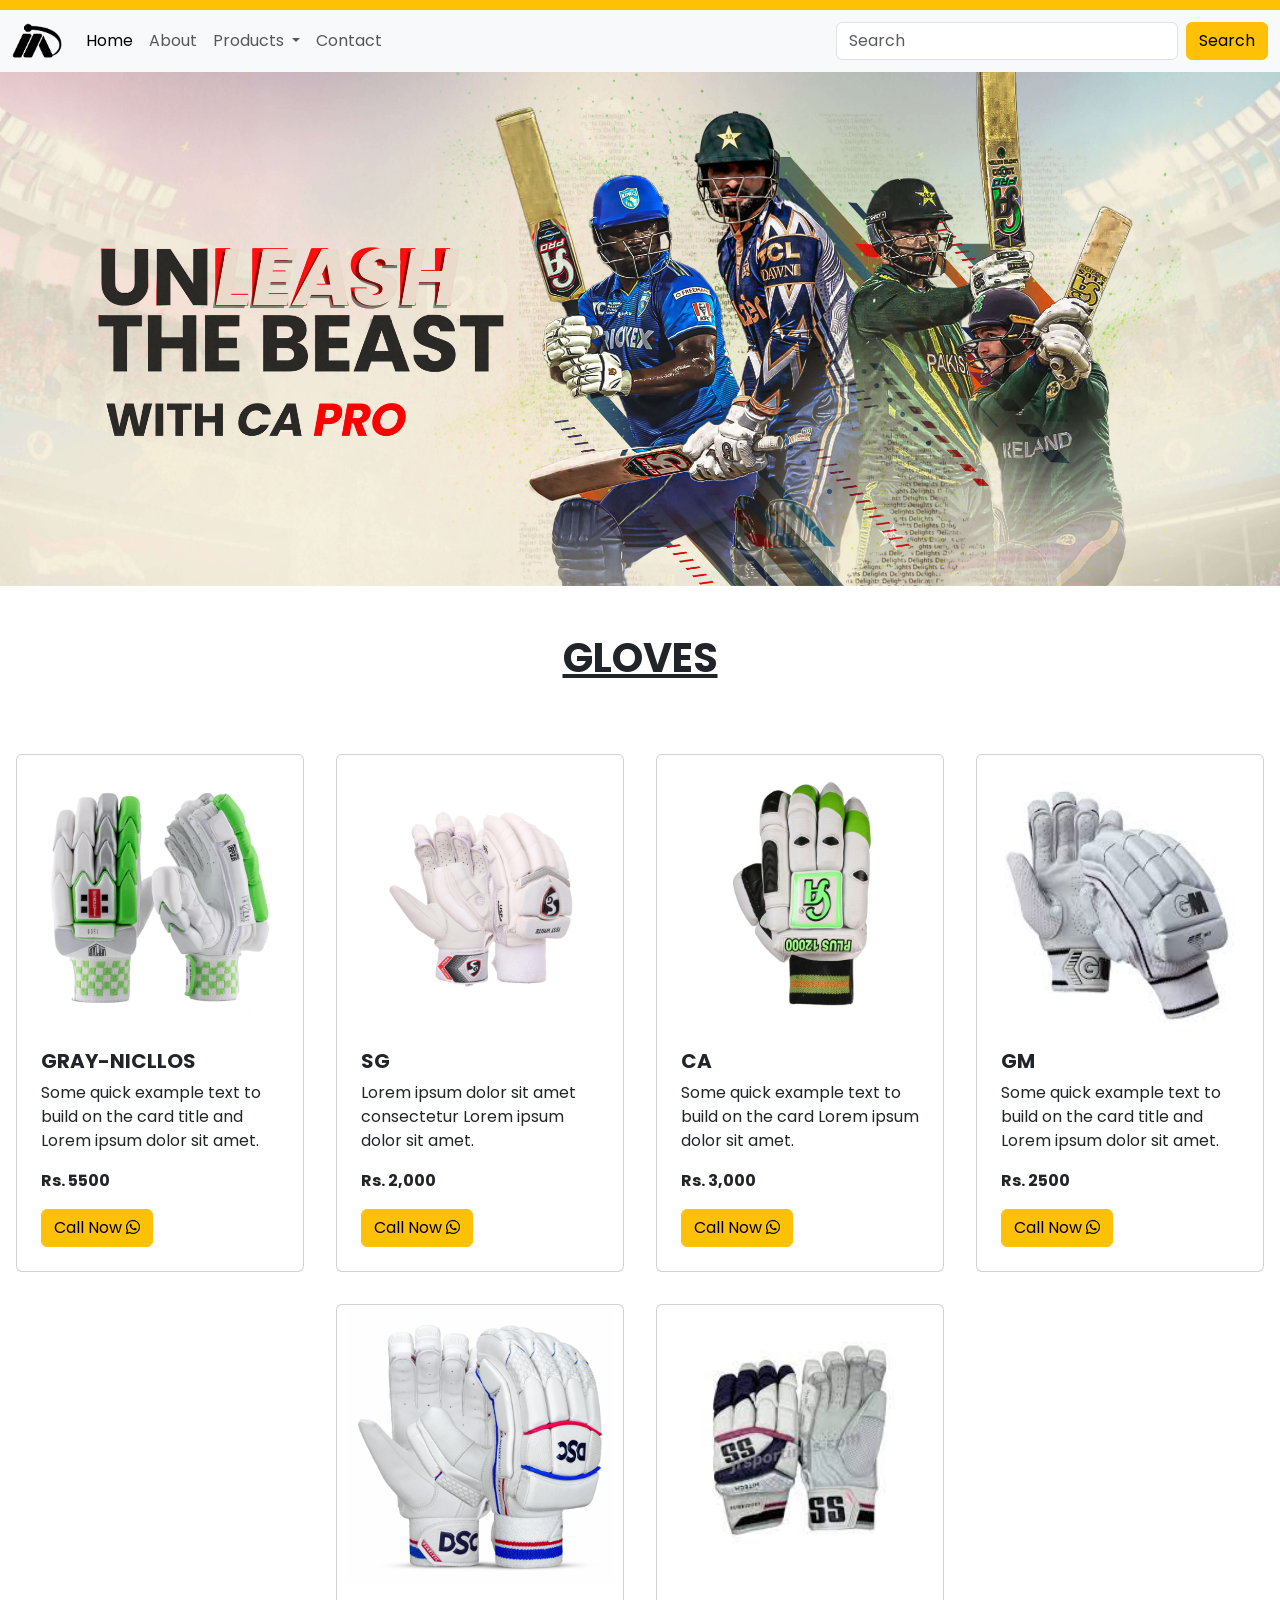
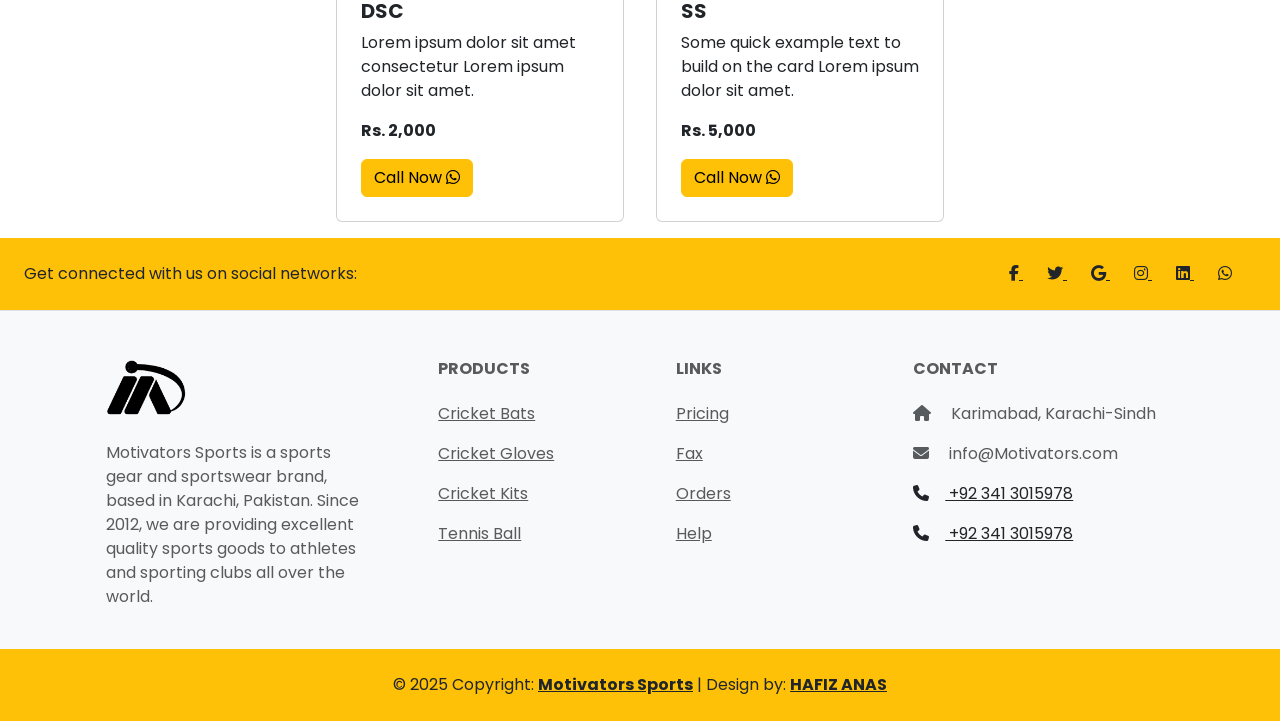
<file: gloves.html>
<!DOCTYPE html>
<html lang="en">

<head>
    <meta charset="UTF-8">
    <meta name="viewport" content="width=device-width, initial-scale=1.0">
    <title>Motivators Sports - GLOVES</title>
    <!-- ========================== -->
    <link rel="stylesheet" href="./style.css">
    <!-- ========================== -->
    <link href="https://cdn.jsdelivr.net/npm/bootstrap@5.3.3/dist/css/bootstrap.min.css" rel="stylesheet"
        integrity="sha384-QWTKZyjpPEjISv5WaRU9OFeRpok6YctnYmDr5pNlyT2bRjXh0JMhjY6hW+ALEwIH" crossorigin="anonymous">
    <!-- ========================== -->
    <link rel="stylesheet" href="https://cdnjs.cloudflare.com/ajax/libs/font-awesome/6.7.2/css/all.min.css"
        integrity="sha512-Evv84Mr4kqVGRNSgIGL/F/aIDqQb7xQ2vcrdIwxfjThSH8CSR7PBEakCr51Ck+w+/U6swU2Im1vVX0SVk9ABhg=="
        crossorigin="anonymous" referrerpolicy="no-referrer" />
    <!-- =============== -->
    <link rel="preconnect" href="https://fonts.googleapis.com">
    <link rel="preconnect" href="https://fonts.gstatic.com" crossorigin>
    <link
        href="https://fonts.googleapis.com/css2?family=Poppins:ital,wght@0,100;0,200;0,300;0,400;0,500;0,600;0,700;0,800;0,900;1,100;1,200;1,300;1,400;1,500;1,600;1,700;1,800;1,900&display=swap"
        rel="stylesheet">

</head>

<body>

  <!-- ========= -->


  <nav class="navbar navbar-expand-lg navbar-light bg-light">
    <div class="container-fluid">
      <a class="navbar-brand" href="index.html"><img src="./assets/logo.png" alt="logo" width="50px"></a>
      <button class="navbar-toggler" type="button" data-bs-toggle="collapse" data-bs-target="#navbarSupportedContent"
        aria-controls="navbarSupportedContent" aria-expanded="false" aria-label="Toggle navigation">
        <span class="navbar-toggler-icon"></span>
      </button>
      <div class="collapse navbar-collapse" id="navbarSupportedContent">
        <ul class="navbar-nav me-auto mb-2 mb-lg-0">
          <li class="nav-item">
            <a class="nav-link active" aria-current="page" href="#">Home</a>
          </li>
          <li class="nav-item">
            <a class="nav-link" href="./about.html">About</a>
          </li>
          <li class="nav-item dropdown">
            <a class="nav-link dropdown-toggle" href="#" id="navbarDropdown" role="button" data-bs-toggle="dropdown"
              aria-expanded="false">
              Products
            </a>
            <ul class="dropdown-menu" aria-labelledby="navbarDropdown">
              <li><a class="dropdown-item" href="./bats.html">Cricket Bats</a></li>
              <li><a class="dropdown-item" href="./kits.html">Cricket Kits</a></li>
              <li><a class="dropdown-item" href="./gloves.html">Cricket Gloves</a></li>
            </ul>
          </li>
          <li class="nav-item">
            <a class="nav-link" href="./contact.html" tabindex="-1" aria-disabled="true">Contact</a>
          </li>
        </ul>
        <form class="d-flex">
          <input class="form-control me-2" type="search" placeholder="Search" aria-label="Search">
          <button class="btn btn-warning" type="submit">Search</button>
        </form>
      </div>
    </div>
  </nav>

  <!-- ========= -->


    <div id="carouselExampleControls" class="carousel slide" data-bs-ride="carousel">
        <div class="carousel-inner">
            <div class="carousel-item  active">
                <img src="./assets/ca-pro-banner.jpg" class="d-block w-100" alt="bg1">
            </div>
        </div>
    </div>


    <!-- ========= -->

    <div class="allproducts p-5">

        <div class="products-content">
            <h1 class="text-center"><b><u>GLOVES</u></b></h1>
        </div>
    </div>


    <div class="show-products row d-flex justify-content-center align-items-center">


        <div class="card p-2 m-3" style="width: 18rem;">
            <img src="./gloves image/bg2.webp" class="card-img-top" alt="p-1">
            <div class="card-body">
                <h5 class="card-title"><b>GRAY-NICLLOS</b></h5>
                <p class="card-text">Some quick example text to build on the card title and Lorem ipsum dolor sit amet.
                </p>
                <p class="card-text"><b>Rs. 5500</b></p>
                <a href="./bats.html" class="btn btn-warning">Call Now <i class="fa-brands fa-whatsapp"></i></a>
            </div>
        </div>

        <div class="card p-2 m-3" style="width: 18rem;">
            <img src="./gloves image/bg4.jpg" class="card-img-top" alt="p-1">
            <div class="card-body">
                <h5 class="card-title"><b>SG </b></h5>
                <p class="card-text">Lorem ipsum dolor sit amet consectetur Lorem ipsum dolor sit amet. </p>
                <p class="card-text"><b>Rs. 2,000</b></p>
                <a href="./kits.html" class="btn btn-warning">Call Now <i class="fa-brands fa-whatsapp"></i></a>
            </div>
        </div>


        <div class="card p-2 m-3" style="width: 18rem;">
            <img src="./gloves image/bg5.jpg" class="card-img-top" alt="p-1">
            <div class="card-body">
                <h5 class="card-title"><b>CA </b></h5>
                <p class="card-text">Some quick example text to build on the card Lorem ipsum dolor sit amet. </p>
                <p class="card-text"><b>Rs. 3,000</b></p>
                <a href="./gloves.html" class="btn btn-warning">Call Now <i class="fa-brands fa-whatsapp"></i></a>
            </div>
        </div>


        <div class="card p-2 m-3" style="width: 18rem;">
            <img src="./gloves image/bg3.jpeg" class="card-img-top" alt="p-1">
            <div class="card-body">
                <h5 class="card-title"><b>GM</b></h5>
                <p class="card-text">Some quick example text to build on the card title and Lorem ipsum dolor sit amet.
                </p>
                <p class="card-text"><b>Rs. 2500</b></p>
                <a href="./bats.html" class="btn btn-warning">Call Now <i class="fa-brands fa-whatsapp"></i></a>
            </div>
        </div>

        <div class="card p-2 m-3" style="width: 18rem;">
            <img src="./gloves image/bg1.jpg" class="card-img-top" alt="p-1">
            <div class="card-body">
                <h5 class="card-title"><b>DSC </b></h5>
                <p class="card-text">Lorem ipsum dolor sit amet consectetur Lorem ipsum dolor sit amet. </p>
                <p class="card-text"><b>Rs. 2,000</b></p>
                <a href="./kits.html" class="btn btn-warning">Call Now <i class="fa-brands fa-whatsapp"></i></a>
            </div>
        </div>


        <div class="card p-2 m-3" style="width: 18rem;">
            <img src="./gloves image/bg6.jpeg" class="card-img-top" alt="p-1">
            <div class="card-body">
                <h5 class="card-title"><b>SS</b></h5>
                <p class="card-text">Some quick example text to build on the card Lorem ipsum dolor sit amet.</p>
                <p class="card-text"><b>Rs. 5,000</b></p>
                <a href="./gloves.html" class="btn btn-warning">Call Now <i class="fa-brands fa-whatsapp"></i></a>
            </div>
        </div>


    </div>


    </div>


  <!-- Footer -->
  <footer class="text-center text-lg-start bg-body-tertiary text-muted">
    <!-- Section: Social media -->
    <section class="d-flex justify-content-center justify-content-lg-between p-4 border-bottom bg-warning text-dark">
      <!-- Left -->
      <div class="me-5 d-none d-lg-block">
        <span>Get connected with us on social networks:</span>
      </div>
      <!-- Left -->

      <!-- Right -->
      <div>
        <a href="https://www.facebook.com/motivatorssport/" target="_blank " class="me-4 text-reset">
          <i class="fab fa-facebook-f"></i>
        </a>
        <a href="" class="me-4 text-reset">
          <i class="fab fa-twitter"></i>
        </a>
        <a href="" class="me-4 text-reset">
          <i class="fab fa-google"></i>
        </a>
        <a href="https://www.instagram.com/motivators.sports/%22/#" target="_blank" class="me-4 text-reset">
          <i class="fab fa-instagram"></i>
        </a>
        <a href="" class="me-4 text-reset">
          <i class="fab fa-linkedin"></i>
        </a>
        <a href="https://wa.link/is1qjn" target="_blank" class="me-4 text-reset">
          <i class="fab fa-whatsapp"></i>
        </a>
      </div>
      <!-- Right -->
    </section>
    <!-- Section: Social media -->

    <!-- Section: Links  -->
    <section class="">
      <div class="container text-center text-md-start mt-5">
        <!-- Grid row -->
        <div class="row mt-3">
          <!-- Grid column -->
          <div class="col-md-3 col-lg-4 col-xl-3 mx-auto mb-4">
            <!-- Content -->
            <a href="./index.html"><h6 class="text-uppercase fw-bold mb-4"> <img src="./assets/logo.png" alt="" width="80px"></h6>
            <p></a>
              Motivators Sports is a sports gear and sportswear brand, based in Karachi, Pakistan.
              Since 2012, we are providing excellent quality sports goods to athletes and sporting clubs all over the
              world.
            </p>
          </div>
          <!-- Grid column -->

          <!-- Grid column -->
          <div class="col-md-2 col-lg-2 col-xl-2 mx-auto mb-4">
            <!-- Links -->
            <h6 class="text-uppercase fw-bold mb-4">
              Products
            </h6>
            <p>
              <a href="./bats.html" class="text-reset">Cricket Bats</a>
            </p>
            <p>
              <a href="./gloves.html" class="text-reset">Cricket Gloves</a>
            </p>
            <p>
              <a href="./kits.html" class="text-reset">Cricket Kits</a>
            </p>
            <p>
              <a href="#!" class="text-reset">Tennis Ball</a>
            </p>
          </div>
          <!-- Grid column -->

          <!-- Grid column -->
          <div class="col-md-3 col-lg-2 col-xl-2 mx-auto mb-4">
            <!-- Links -->
            <h6 class="text-uppercase fw-bold mb-4">
              Links
            </h6>
            <p>
              <a href="#!" class="text-reset">Pricing</a>
            </p>
            <p>
              <a href="#!" class="text-reset">Fax</a>
            </p>
            <p>
              <a href="#!" class="text-reset">Orders</a>
            </p>
            <p>
              <a href="#!" class="text-reset">Help</a>
            </p>
          </div>
          <!-- Grid column -->

          <!-- Grid column -->
          <div class="col-md-4 col-lg-3 col-xl-3 mx-auto mb-md-0 mb-4">
            <!-- Links -->
            <h6 class="text-uppercase fw-bold mb-4">Contact</h6>
            <p><i class="fas fa-home me-3"></i> Karimabad, Karachi-Sindh</p>
            <p>
              <i class="fas fa-envelope me-3"></i>
              info@Motivators.com
            </p>
            <a href="https://wa.link/is1qjn" target="_blank" class="text-dark"><p><i class="fas fa-phone me-3"></i> +92 341 3015978</p></a>
            <a href="https://wa.link/is1qjn" target="_blank" class="text-dark"><p><i class="fas fa-phone me-3"></i> +92 341 3015978</p></a>

          </div>
          <!-- Grid column -->
        </div>
        <!-- Grid row -->
      </div>
    </section>
    <!-- Section: Links  -->

    <!-- Copyright -->
    <div class="text-center p-4 bg-warning text-dark">
      © 2025 Copyright:
      <a class="text-reset fw-bold" href="#">Motivators Sports</a>
      | Design by:
      <a class="text-reset fw-bold" href="#">HAFIZ ANAS</a>
    </div>
    <!-- Copyright -->
  </footer>
  <!-- Footer -->








</body>
<script src="https://cdn.jsdelivr.net/npm/bootstrap@5.3.3/dist/js/bootstrap.bundle.min.js"
    integrity="sha384-YvpcrYf0tY3lHB60NNkmXc5s9fDVZLESaAA55NDzOxhy9GkcIdslK1eN7N6jIeHz"
    crossorigin="anonymous"></script>
<script src="./script.js"></script>

</html>
</file>
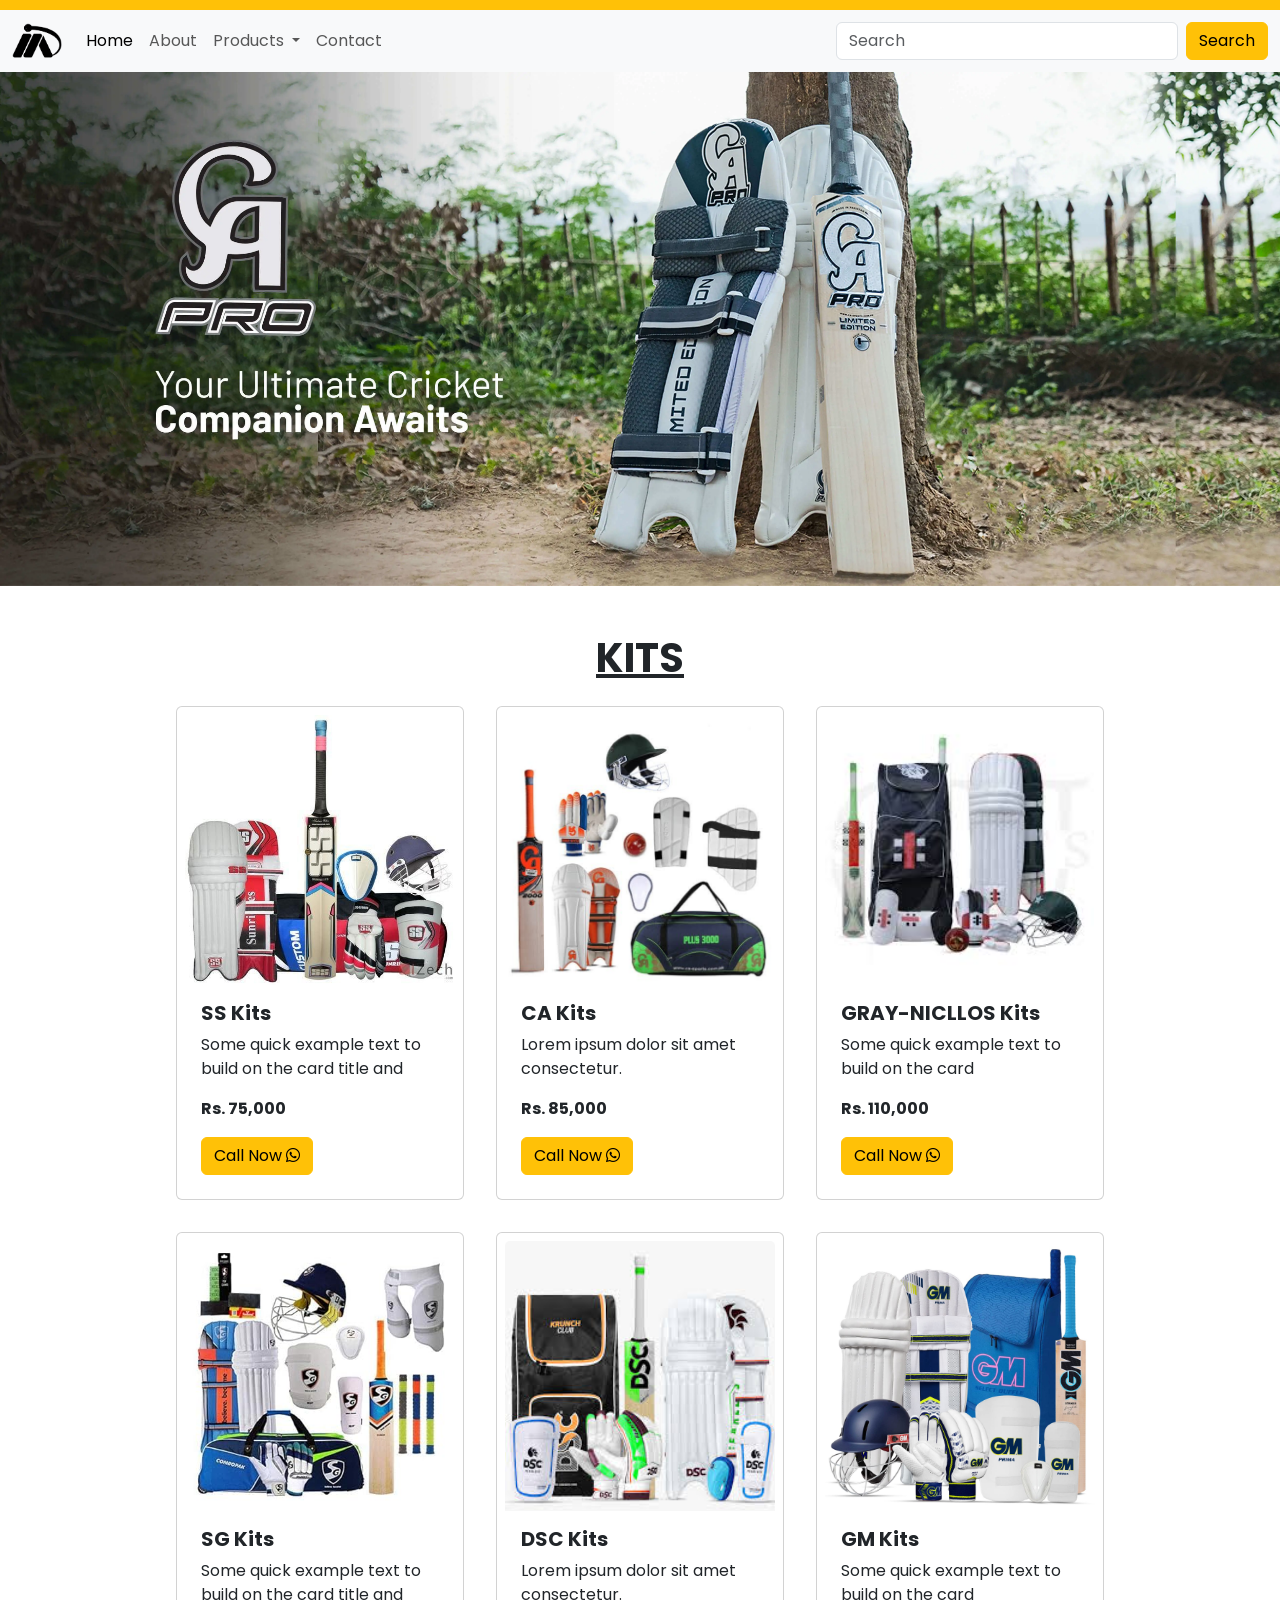
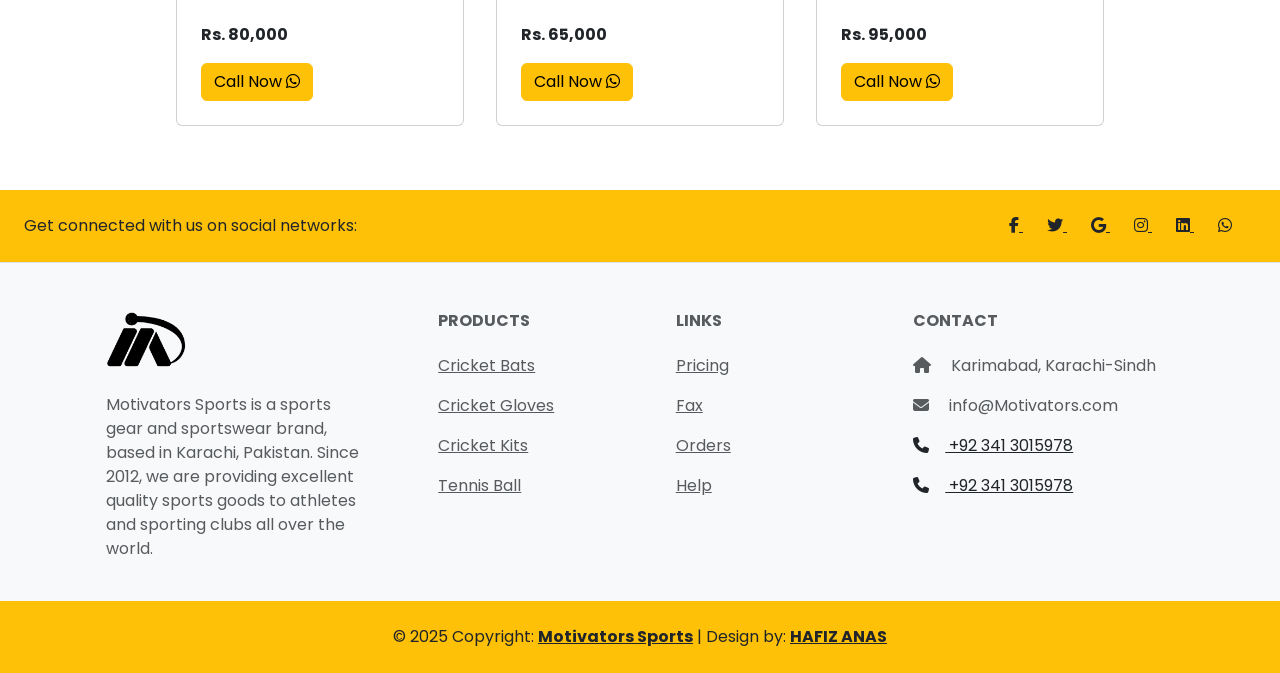
<file: kits.html>
<!DOCTYPE html>
<html lang="en">

<head>
    <meta charset="UTF-8">
    <meta name="viewport" content="width=device-width, initial-scale=1.0">
    <title>Motivators Sports - KITS</title>
    <!-- ========================== -->
    <link rel="stylesheet" href="./style.css">
    <!-- ========================== -->
    <link href="https://cdn.jsdelivr.net/npm/bootstrap@5.3.3/dist/css/bootstrap.min.css" rel="stylesheet"
        integrity="sha384-QWTKZyjpPEjISv5WaRU9OFeRpok6YctnYmDr5pNlyT2bRjXh0JMhjY6hW+ALEwIH" crossorigin="anonymous">
    <!-- ========================== -->
    <link rel="stylesheet" href="https://cdnjs.cloudflare.com/ajax/libs/font-awesome/6.7.2/css/all.min.css"
        integrity="sha512-Evv84Mr4kqVGRNSgIGL/F/aIDqQb7xQ2vcrdIwxfjThSH8CSR7PBEakCr51Ck+w+/U6swU2Im1vVX0SVk9ABhg=="
        crossorigin="anonymous" referrerpolicy="no-referrer" />
    <!-- =============== -->
    <link rel="preconnect" href="https://fonts.googleapis.com">
    <link rel="preconnect" href="https://fonts.gstatic.com" crossorigin>
    <link
        href="https://fonts.googleapis.com/css2?family=Poppins:ital,wght@0,100;0,200;0,300;0,400;0,500;0,600;0,700;0,800;0,900;1,100;1,200;1,300;1,400;1,500;1,600;1,700;1,800;1,900&display=swap"
        rel="stylesheet">

</head>

<body>

  <!-- ========= -->


  <nav class="navbar navbar-expand-lg navbar-light bg-light">
    <div class="container-fluid">
      <a class="navbar-brand" href="index.html"><img src="./assets/logo.png" alt="logo" width="50px"></a>
      <button class="navbar-toggler" type="button" data-bs-toggle="collapse" data-bs-target="#navbarSupportedContent"
        aria-controls="navbarSupportedContent" aria-expanded="false" aria-label="Toggle navigation">
        <span class="navbar-toggler-icon"></span>
      </button>
      <div class="collapse navbar-collapse" id="navbarSupportedContent">
        <ul class="navbar-nav me-auto mb-2 mb-lg-0">
          <li class="nav-item">
            <a class="nav-link active" aria-current="page" href="#">Home</a>
          </li>
          <li class="nav-item">
            <a class="nav-link" href="./about.html">About</a>
          </li>
          <li class="nav-item dropdown">
            <a class="nav-link dropdown-toggle" href="#" id="navbarDropdown" role="button" data-bs-toggle="dropdown"
              aria-expanded="false">
              Products
            </a>
            <ul class="dropdown-menu" aria-labelledby="navbarDropdown">
              <li><a class="dropdown-item" href="./bats.html">Cricket Bats</a></li>
              <li><a class="dropdown-item" href="./kits.html">Cricket Kits</a></li>
              <li><a class="dropdown-item" href="./gloves.html">Cricket Gloves</a></li>
            </ul>
          </li>
          <li class="nav-item">
            <a class="nav-link" href="./contact.html" tabindex="-1" aria-disabled="true">Contact</a>
          </li>
        </ul>
        <form class="d-flex">
          <input class="form-control me-2" type="search" placeholder="Search" aria-label="Search">
          <button class="btn btn-warning" type="submit">Search</button>
        </form>
      </div>
    </div>
  </nav>

  <!-- ========= -->


    <div id="carouselExampleControls" class="carousel slide" data-bs-ride="carousel">
        <div class="carousel-inner">
            <div class="carousel-item  active">
                <img src="./assets/bg 3.webp" class="d-block w-100" alt="bg1">
            </div>
        </div>


        <!-- ========= -->

        <div class="allproducts p-5">

            <div class="products-content">
                <h1 class="text-center"><b><u>KITS</u></b></h1>
            </div>


            <div class="show-products row d-flex justify-content-center align-items-center">


                <div class="card p-2 m-3" style="width: 18rem;">
                    <img src="./kits images/kits image 2.jpg" class="card-img-top" alt="p-1">
                    <div class="card-body">
                        <h5 class="card-title"><b>SS Kits</b></h5>
                        <p class="card-text">Some quick example text to build on the card title and </p>
                        <p class="card-text"><b>Rs. 75,000</b></p>
                        <a href="./bats.html" class="btn btn-warning">Call Now <i class="fa-brands fa-whatsapp"></i></a>
                    </div>
                </div>

                <div class="card p-2 m-3" style="width: 18rem;">
                    <img src="./kits images/kits image 3.jpg" class="card-img-top" alt="p-1">
                    <div class="card-body">
                        <h5 class="card-title"><b>CA Kits</b></h5>
                        <p class="card-text">Lorem ipsum dolor sit amet consectetur. </p>
                        <p class="card-text"><b>Rs. 85,000</b></p>
                        <a href="./kits.html" class="btn btn-warning">Call Now <i class="fa-brands fa-whatsapp"></i></a>
                    </div>
                </div>


                <div class="card p-2 m-3" style="width: 18rem;">
                    <img src="./kits images/kits image 4.jpeg" class="card-img-top" alt="p-1">
                    <div class="card-body">
                        <h5 class="card-title"><b>GRAY-NICLLOS Kits</b></h5>
                        <p class="card-text">Some quick example text to build on the card </p>
                        <p class="card-text"><b>Rs. 110,000</b></p>
                        <a href="./gloves.html" class="btn btn-warning">Call Now <i
                                class="fa-brands fa-whatsapp"></i></a>
                    </div>
                </div>


                <div class="card p-2 m-3" style="width: 18rem;">
                    <img src="./kits images/kits image 6.jpg" class="card-img-top" alt="p-1">
                    <div class="card-body">
                        <h5 class="card-title"><b>SG Kits</b></h5>
                        <p class="card-text">Some quick example text to build on the card title and </p>
                        <p class="card-text"><b>Rs. 80,000</b></p>
                        <a href="./bats.html" class="btn btn-warning">Call Now <i class="fa-brands fa-whatsapp"></i></a>
                    </div>
                </div>

                <div class="card p-2 m-3" style="width: 18rem;">
                    <img src="./kits images/kits image 1.jpeg" class="card-img-top" alt="p-1">
                    <div class="card-body">
                        <h5 class="card-title"><b>DSC Kits</b></h5>
                        <p class="card-text">Lorem ipsum dolor sit amet consectetur. </p>
                        <p class="card-text"><b>Rs. 65,000</b></p>
                        <a href="./kits.html" class="btn btn-warning">Call Now <i class="fa-brands fa-whatsapp"></i></a>
                    </div>
                </div>


                <div class="card p-2 m-3" style="width: 18rem;">
                    <img src="./kits images/kits image 5.jpg" class="card-img-top" alt="p-1">
                    <div class="card-body">
                        <h5 class="card-title"><b> GM Kits</b></h5>
                        <p class="card-text">Some quick example text to build on the card </p>
                        <p class="card-text"><b>Rs. 95,000</b></p>
                        <a href="./gloves.html" class="btn btn-warning">Call Now <i
                                class="fa-brands fa-whatsapp"></i></a>
                    </div>
                </div>








            </div>


        </div>



  <!-- Footer -->
  <footer class="text-center text-lg-start bg-body-tertiary text-muted">
    <!-- Section: Social media -->
    <section class="d-flex justify-content-center justify-content-lg-between p-4 border-bottom bg-warning text-dark">
      <!-- Left -->
      <div class="me-5 d-none d-lg-block">
        <span>Get connected with us on social networks:</span>
      </div>
      <!-- Left -->

      <!-- Right -->
      <div>
        <a href="https://www.facebook.com/motivatorssport/" target="_blank " class="me-4 text-reset">
          <i class="fab fa-facebook-f"></i>
        </a>
        <a href="" class="me-4 text-reset">
          <i class="fab fa-twitter"></i>
        </a>
        <a href="" class="me-4 text-reset">
          <i class="fab fa-google"></i>
        </a>
        <a href="https://www.instagram.com/motivators.sports/%22/#" target="_blank" class="me-4 text-reset">
          <i class="fab fa-instagram"></i>
        </a>
        <a href="" class="me-4 text-reset">
          <i class="fab fa-linkedin"></i>
        </a>
        <a href="https://wa.link/is1qjn" target="_blank" class="me-4 text-reset">
          <i class="fab fa-whatsapp"></i>
        </a>
      </div>
      <!-- Right -->
    </section>
    <!-- Section: Social media -->

    <!-- Section: Links  -->
    <section class="">
      <div class="container text-center text-md-start mt-5">
        <!-- Grid row -->
        <div class="row mt-3">
          <!-- Grid column -->
          <div class="col-md-3 col-lg-4 col-xl-3 mx-auto mb-4">
            <!-- Content -->
            <a href="./index.html"><h6 class="text-uppercase fw-bold mb-4"> <img src="./assets/logo.png" alt="" width="80px"></h6>
            <p></a>
              Motivators Sports is a sports gear and sportswear brand, based in Karachi, Pakistan.
              Since 2012, we are providing excellent quality sports goods to athletes and sporting clubs all over the
              world.
            </p>
          </div>
          <!-- Grid column -->

          <!-- Grid column -->
          <div class="col-md-2 col-lg-2 col-xl-2 mx-auto mb-4">
            <!-- Links -->
            <h6 class="text-uppercase fw-bold mb-4">
              Products
            </h6>
            <p>
              <a href="./bats.html" class="text-reset">Cricket Bats</a>
            </p>
            <p>
              <a href="./gloves.html" class="text-reset">Cricket Gloves</a>
            </p>
            <p>
              <a href="./kits.html" class="text-reset">Cricket Kits</a>
            </p>
            <p>
              <a href="#!" class="text-reset">Tennis Ball</a>
            </p>
          </div>
          <!-- Grid column -->

          <!-- Grid column -->
          <div class="col-md-3 col-lg-2 col-xl-2 mx-auto mb-4">
            <!-- Links -->
            <h6 class="text-uppercase fw-bold mb-4">
              Links
            </h6>
            <p>
              <a href="#!" class="text-reset">Pricing</a>
            </p>
            <p>
              <a href="#!" class="text-reset">Fax</a>
            </p>
            <p>
              <a href="#!" class="text-reset">Orders</a>
            </p>
            <p>
              <a href="#!" class="text-reset">Help</a>
            </p>
          </div>
          <!-- Grid column -->

          <!-- Grid column -->
          <div class="col-md-4 col-lg-3 col-xl-3 mx-auto mb-md-0 mb-4">
            <!-- Links -->
            <h6 class="text-uppercase fw-bold mb-4">Contact</h6>
            <p><i class="fas fa-home me-3"></i> Karimabad, Karachi-Sindh</p>
            <p>
              <i class="fas fa-envelope me-3"></i>
              info@Motivators.com
            </p>
            <a href="https://wa.link/is1qjn" target="_blank" class="text-dark"><p><i class="fas fa-phone me-3"></i> +92 341 3015978</p></a>
            <a href="https://wa.link/is1qjn" target="_blank" class="text-dark"><p><i class="fas fa-phone me-3"></i> +92 341 3015978</p></a>

          </div>
          <!-- Grid column -->
        </div>
        <!-- Grid row -->
      </div>
    </section>
    <!-- Section: Links  -->

    <!-- Copyright -->
    <div class="text-center p-4 bg-warning text-dark">
      © 2025 Copyright:
      <a class="text-reset fw-bold" href="#">Motivators Sports</a>
      | Design by:
      <a class="text-reset fw-bold" href="#">HAFIZ ANAS</a>
    </div>
    <!-- Copyright -->
  </footer>
  <!-- Footer -->








</body>
<script src="https://cdn.jsdelivr.net/npm/bootstrap@5.3.3/dist/js/bootstrap.bundle.min.js"
    integrity="sha384-YvpcrYf0tY3lHB60NNkmXc5s9fDVZLESaAA55NDzOxhy9GkcIdslK1eN7N6jIeHz"
    crossorigin="anonymous"></script>
<script src="./script.js"></script>

</html>
</file>
<file: style.css>
*{
    margin: 0;
    padding: 0;
    font-family: "Poppins", serif;
}

.navbar{
    border-top: 10px solid #ffc107;
}

.form{
    width: 500px;
    background-color: lightgray;
    padding: 20px;
    border-radius: 10px;
}

.feedbackform{
    padding: 40px;
    display: flex;
    justify-content: center;
    align-items: center;
}

.mension{
    color: red;
}   


.aboutbg{
    width: 100%;
    height: 75vh;
    background: linear-gradient(rgba(0, 0, 0, 0.300),rgba(0, 0, 0, 0.300)) , url(./about\ image/aboutbg.jpg);
    background-position: center;
    background-size: cover;
    display: flex;
    justify-content: center;
    align-items: center;


}




.contactbg{
    width: 100%;
    height: 75vh;
    background: linear-gradient(rgba(0,0,0,0.300),rgba(0,0,0,0.300)),url(./contact\ image/contactbg.jpg);
    background-position: center;
    background-size: cover;
    display: flex;
    justify-content: center;
    align-items: center;
}
</file>
